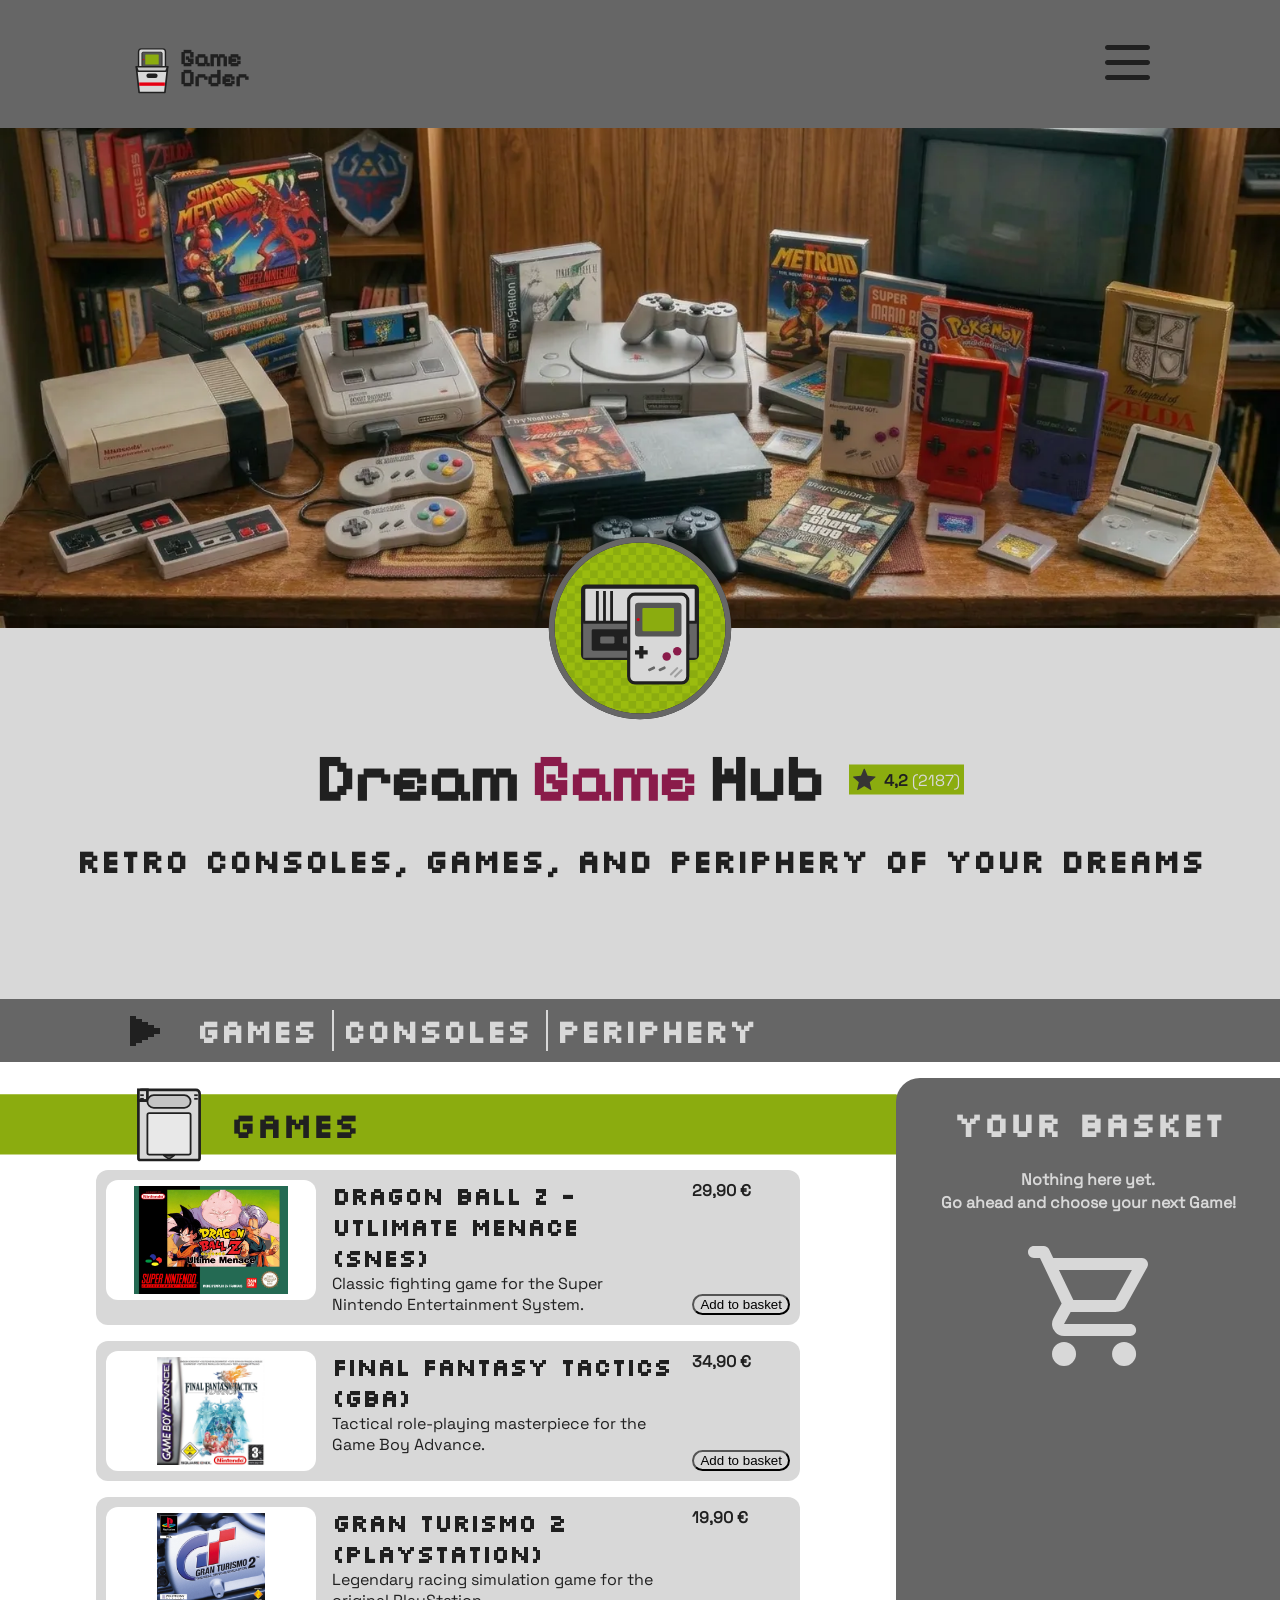
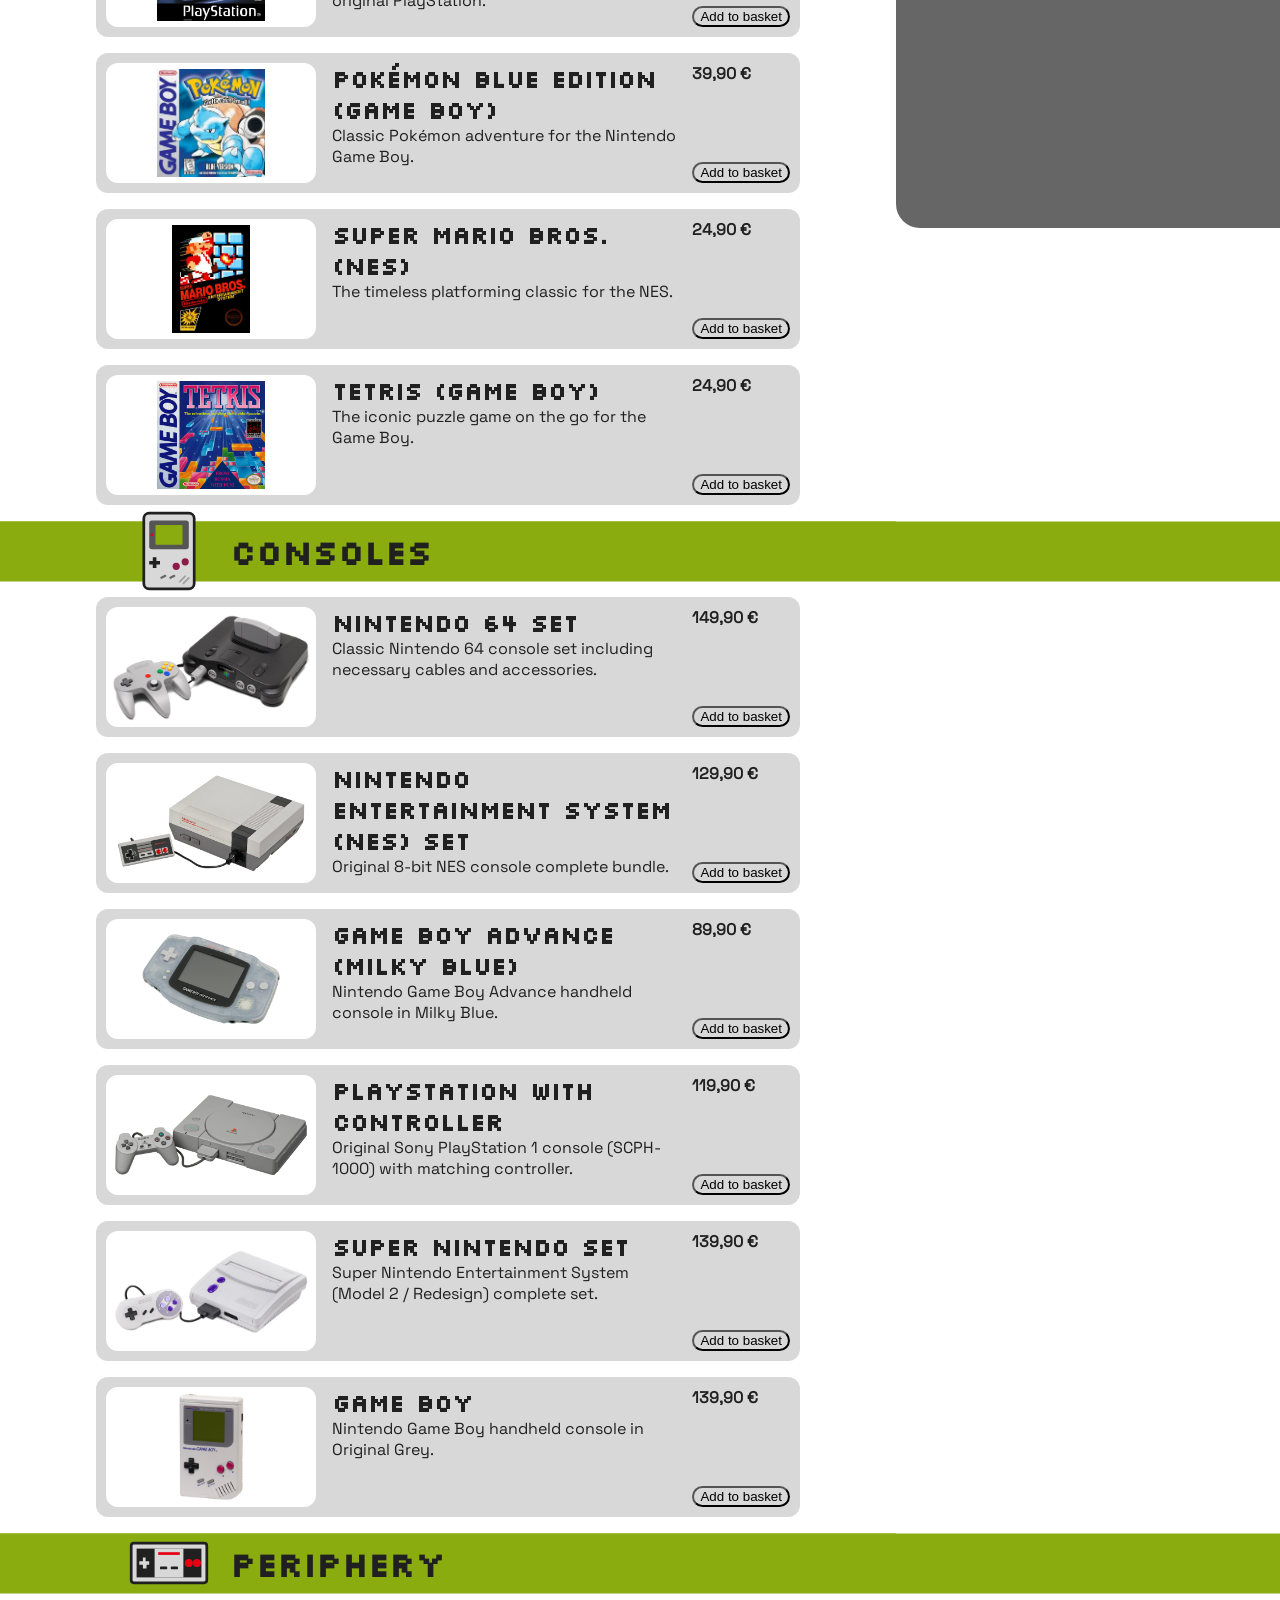
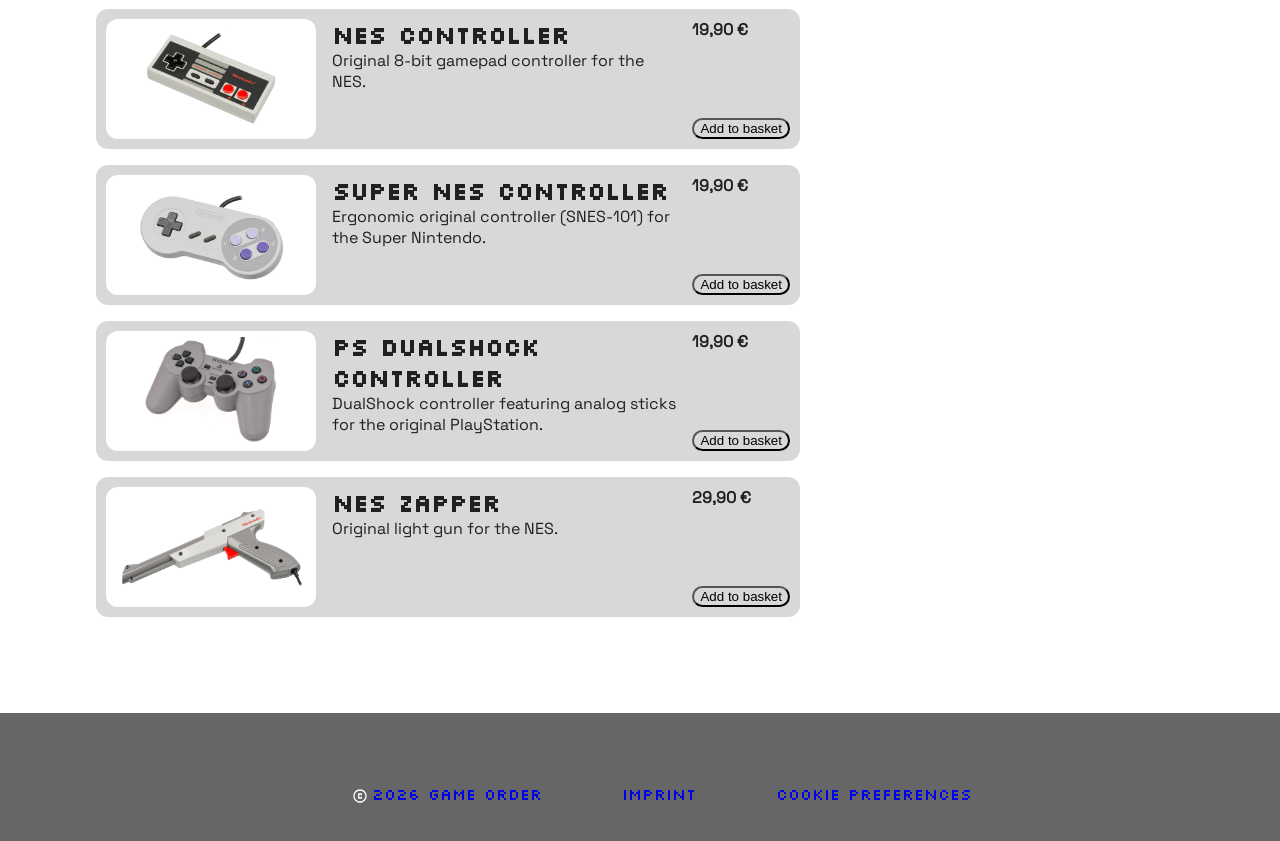
<file: index.html>
<!DOCTYPE html>
<html lang="en">

<head>
    <meta charset="UTF-8">
    <meta name="viewport" content="width=device-width, initial-scale=1.0">
    <title>Game Order</title>

    <meta name="theme-color" content="var(--background-secondary)">

    <meta name="title" content="Game Order - Retro Games & Consoles">
    <meta name="description"
        content="Explore a curated collection of classic video games, retro consoles, and gaming accessories in your personal store gallery.">

    <link rel="icon" type="image/svg+xml" href="./assets/icons/main-logo.svg">

    <script src="./scripts/database.js"></script>
    <script src="./scripts/templates.js"></script>
    <script src="./script.js"></script>


    <link rel="stylesheet" href="./styles/standards.css">
    <link rel="stylesheet" href="./styles/assets.css">
    <link rel="stylesheet" href="./styles/basket.css">
    <link rel="stylesheet" href="./styles/mobile.css">
    <link rel="stylesheet" href="./styles/fonts.css">
    <link rel="stylesheet" href="./styles/variables.css">
    <link rel="stylesheet" href="style.css">

</head>

<body onload="init()">
    <header id="top">
        <div class="header-content">
            <div class="logo-container">
                <a href="index.html"><svg class="header-logo-icon" xmlns="http://www.w3.org/2000/svg"
                        viewBox="0 0 100 100" aria-hidden="true">
                        <g id="gameboy">
                            <rect class="gb-body" x="26" y="14" width="48" height="50" rx="5" fill="#D8D8D8"
                                stroke="#202020" stroke-width="2.5" />
                            <rect x="32" y="20" width="36" height="26" rx="2" fill="#555555" stroke="#202020"
                                stroke-width="1.5" />
                            <rect class="gb-screen" x="38" y="24" width="24" height="18" rx="1" fill="#8BAC0F" />
                            <circle cx="35" cy="33" r="1.2" fill="#E60012" />
                            <path d="M 40 50 h -3 v 3 h -3 v 3 h 3 v 3 h 3 v -3 h 3 v -3 h -3 z" fill="#202020" />
                            <circle cx="65" cy="53" r="3" fill="#8A1B4A" stroke="#202020" stroke-width="1" />
                            <circle cx="57" cy="57" r="3" fill="#8A1B4A" stroke="#202020" stroke-width="1" />
                        </g>
                        <g id="shopping-bag">
                            <path class="bag-body" d="M 22 46 L 27 92 H 73 L 78 46 Z" fill="#D8D8D8" stroke="#202020"
                                stroke-width="3" stroke-linejoin="round" />
                            <path d="M 22 46 L 25 54 H 75 L 78 46 Z" fill="#C4C4C4" stroke="#202020" stroke-width="3"
                                stroke-linejoin="round" />
                            <rect x="40" y="58" width="20" height="8" rx="4" fill="#202020" />
                            <rect class="nes-stripe" x="27" y="74" width="46" height="6" fill="#E60012" />
                        </g>
                    </svg>
                    <p class="logo-text">Game<br>Order</p>
                </a>
            </div>
            <button class="burger-menu" type="button" aria-label="Open menu" aria-expanded="false"
                aria-controls="category-navigation"><svg aria-hidden="true" width="45" height="35" viewBox="0 0 45 35"
                    fill="none" xmlns="http://www.w3.org/2000/svg">
                    <path
                        d="M2.5 5C1.79167 5 1.19792 4.76042 0.71875 4.28125C0.239583 3.80208 0 3.20833 0 2.5C0 1.79167 0.239583 1.19792 0.71875 0.71875C1.19792 0.239583 1.79167 0 2.5 0H42.5C43.2083 0 43.8021 0.239583 44.2812 0.71875C44.7604 1.19792 45 1.79167 45 2.5C45 3.20833 44.7604 3.80208 44.2812 4.28125C43.8021 4.76042 43.2083 5 42.5 5H2.5ZM2.5 35C1.79167 35 1.19792 34.7604 0.71875 34.2812C0.239583 33.8021 0 33.2083 0 32.5C0 31.7917 0.239583 31.1979 0.71875 30.7188C1.19792 30.2396 1.79167 30 2.5 30H42.5C43.2083 30 43.8021 30.2396 44.2812 30.7188C44.7604 31.1979 45 31.7917 45 32.5C45 33.2083 44.7604 33.8021 44.2812 34.2812C43.8021 34.7604 43.2083 35 42.5 35H2.5ZM2.5 20C1.79167 20 1.19792 19.7604 0.71875 19.2812C0.239583 18.8021 0 18.2083 0 17.5C0 16.7917 0.239583 16.1979 0.71875 15.7188C1.19792 15.2396 1.79167 15 2.5 15H42.5C43.2083 15 43.8021 15.2396 44.2812 15.7188C44.7604 16.1979 45 16.7917 45 17.5C45 18.2083 44.7604 18.8021 44.2812 19.2812C43.8021 19.7604 43.2083 20 42.5 20H2.5Z"
                        fill="#202020" />
                </svg>
            </button>
        </div>
    </header>
    <main>
        <section class="hero-section">
            <div class="banner"></div>
            <div class="hero-content">
                <div class="shop-logo">
                    <svg xmlns="http://www.w3.org/2000/svg" viewBox="0 0 100 100">
                        <defs>
                            <!-- Pixel-Schachbrett Muster -->
                            <pattern id="pixel-checkerboard" width="8" height="8" patternUnits="userSpaceOnUse">
                                <rect width="8" height="8" fill="#8BAC0F" />
                                <rect width="4" height="4" fill="#9BBC0F" />
                                <rect x="4" y="4" width="4" height="4" fill="#9BBC0F" />
                            </pattern>

                            <!-- Kreisförmige Maske -->
                            <mask id="circle-mask">
                                <circle cx="50" cy="50" r="46" fill="#FFFFFF" />
                            </mask>
                        </defs>

                        <!-- 1. Hintergrund: Schachbrett-Kreis -->
                        <circle cx="50" cy="50" r="46" fill="url(#pixel-checkerboard)" stroke="#202020"
                            stroke-width="3" />

                        <g mask="url(#circle-mask)">
                            <!-- 2. NES Konsole-->
                            <g id="nes-console" transform="translate(13, 10) scale(0.74)">
                                <rect x="10" y="25" width="80" height="50" rx="2" fill="#D8D8D8" stroke="#202020"
                                    stroke-width="3" />
                                <rect x="10" y="50" width="80" height="25" fill="#666666" />
                                <line x1="10" y1="50" x2="90" y2="50" stroke="#202020" stroke-width="2" />
                                <rect x="16" y="55" width="42" height="15" rx="1" fill="#202020" />
                                <rect x="22" y="60" width="10" height="5" rx="1" fill="#666666" />
                                <rect x="38" y="60" width="10" height="5" rx="1" fill="#666666" />
                                <rect x="65" y="58" width="8" height="8" rx="1" fill="#D8D8D8" stroke="#202020"
                                    stroke-width="1.5" />
                                <rect x="76" y="58" width="8" height="8" rx="1" fill="#D8D8D8" stroke="#202020"
                                    stroke-width="1.5" />
                                <circle cx="61" cy="62" r="1.5" fill="#E60012" />
                                <line x1="20" y1="28" x2="20" y2="50" stroke="#202020" stroke-width="2" />
                                <line x1="25" y1="28" x2="25" y2="50" stroke="#202020" stroke-width="2" />
                                <line x1="30" y1="28" x2="30" y2="50" stroke="#202020" stroke-width="2" />
                            </g>

                            <!-- 3. GameBoy -->
                            <g id="gameboy" transform="translate(32, 28) scale(0.55)">
                                <!-- Gehäuse -->
                                <rect x="22" y="8" width="56" height="84" rx="6" fill="#D8D8D8" stroke="#202020"
                                    stroke-width="3" />
                                <!-- Display-Rahmen -->
                                <rect x="28" y="16" width="44" height="32" rx="3" fill="#555555" />
                                <!-- Grüner Pixel-Bildschirm -->
                                <rect x="35" y="21" width="30" height="22" rx="1" fill="#8BAC0F" />
                                <!-- Power LED -->
                                <circle cx="31" cy="32" r="1.5" fill="#E60012" />
                                <!-- Steuerkreuz (D-Pad) -->
                                <path d="M 36 57 h -4 v 4 h -4 v 4 h 4 v 4 h 4 v -4 h 4 v -4 h -4 z" fill="#202020" />
                                <!-- A/B Buttons -->
                                <circle cx="68" cy="62" r="4" fill="#8A1B4A" />
                                <circle cx="58" cy="67" r="4" fill="#8A1B4A" />
                                <!-- Select / Start -->
                                <rect x="40" y="79" width="7" height="2.5" rx="1" transform="rotate(-25 40 79)"
                                    fill="#666666" />
                                <rect x="50" y="79" width="7" height="2.5" rx="1" transform="rotate(-25 50 79)"
                                    fill="#666666" />
                                <!-- Lautsprecher-Schlitze -->
                                <line x1="62" y1="84" x2="68" y2="78" stroke="#A0A0A0" stroke-width="2"
                                    stroke-linecap="round" />
                                <line x1="66" y1="86" x2="72" y2="80" stroke="#A0A0A0" stroke-width="2"
                                    stroke-linecap="round" />
                            </g>
                        </g>

                        <!-- Außenkontur -->
                        <circle cx="50" cy="50" r="46" fill="none" stroke="#666666" stroke-width="3" />
                    </svg>
                </div>
                <div class="headline">
                    <div class="name-and-rating">
                        <h1>Dream <span>Game</span> Hub</h1>
                        <div class="rating">
                            <svg width="23" height="22" viewBox="0 0 23 22" fill="none"
                                xmlns="http://www.w3.org/2000/svg">
                                <path
                                    d="M4.89113 21.5902C4.51333 21.8201 4.04501 21.4824 4.14385 21.0513L5.76226 13.9935C5.8034 13.814 5.74263 13.6265 5.60407 13.5053L0.171941 8.75452C-0.159652 8.46451 0.0186478 7.91848 0.457487 7.88006L7.62822 7.25214C7.81322 7.23594 7.974 7.11854 8.04576 6.94725L10.8279 0.306767C10.9993 -0.102286 11.5788 -0.102286 11.7502 0.306766L14.5324 6.94725C14.6041 7.11854 14.7649 7.23594 14.9499 7.25214L22.1206 7.88006C22.5595 7.91848 22.7378 8.46451 22.4062 8.75452L16.9741 13.5053C16.8355 13.6265 16.7747 13.814 16.8159 13.9935L18.4343 21.0513C18.5331 21.4824 18.0648 21.8201 17.687 21.5902L11.549 17.855C11.3893 17.7579 11.1888 17.7579 11.0291 17.855L4.89113 21.5902Z"
                                    fill="#363534" />
                            </svg>
                            <p>4,2 <span>(2187)</span></p>
                        </div>
                    </div>
                    <h2>Retro Consoles, Games, and Periphery of your Dreams</h2>
                </div>
            </div>
        </section>

        <section class="nav-bar">
            <div class="nav-content">
                <svg xmlns="http://www.w3.org/2000/svg" viewBox="0 0 16 16" width="48" height="48"
                    shape-rendering="crispEdges">
                    <g fill="currentColor">
                        <!-- Spalte 1 (Heck) -->
                        <rect x="2" y="3" width="2" height="10" />

                        <!-- Spalte 2 -->
                        <rect x="4" y="4" width="2" height="8" />

                        <!-- Spalte 3 -->
                        <rect x="6" y="5" width="2" height="6" />

                        <!-- Spalte 4 -->
                        <rect x="8" y="6" width="2" height="4" />

                        <!-- Spalte 5 (Spitze) -->
                        <rect x="10" y="7" width="2" height="2" />
                    </g>
                </svg>
                <nav id="category-navigation" class="category-navigation" aria-label="Product categories"></nav>
            </div>
        </section>

        <section class="content">
            <section id="category" class="category-section"></section>
            <aside class="basket-rail">
                <div class="basket-card">
                    <h3>Your Basket</h3>
                    <div id="basket" class="basket-container"></div>
                </div>
            </aside>
        </section>

        <div id="checkout-modal" popover="auto" class="modal-card" role="dialog" aria-labelledby="checkout-title">
            <!-- Close-Button oben rechts mit Popover-Target -->
            <button class="close-btn" popovertarget="checkout-modal" popovertargetaction="hide">
                <p>Close</p>
            </button>

            <!-- Truck SVG Icon -->
            <svg xmlns="http://www.w3.org/2000/svg" viewBox="0 0 120 100" width="100" height="83">
                <g fill="none" stroke="currentColor" stroke-linecap="round" stroke-linejoin="round">
                    <path d="M 8 32 L 22 32" stroke-width="5" />
                    <path d="M 4 42 L 20 42" stroke-width="5" />
                    <path d="M 10 52 L 22 52" stroke-width="5" />
                    <path d="M 6 62 L 18 62" stroke-width="5" />
                    <path d="M 28 66 L 28 28 Q 28 24 34 24 L 75 24 Q 86 24 92 34 L 102 48 Q 106 54 106 60 L 106 66 Z"
                        stroke-width="6" />
                    <path d="M 72 24 L 72 66" stroke-width="5" />
                    <path d="M 77 30 L 77 48 L 98 48 Q 94 40 88 34 Z" stroke-width="5" />
                    <path d="M 79 54 L 85 54" stroke-width="4" />
                    <path d="M 24 66 L 108 66" stroke-width="6" />
                </g>
                <circle cx="46" cy="78" r="7.5" fill="currentColor" />
                <circle cx="88" cy="78" r="7.5" fill="currentColor" />
            </svg>

            <h3 id="checkout-title">Order confirmed!</h3>
            <p>Your Games are on the way!</p>
        </div>
        <nav class="mobile-nav">
            <a href="#top" class="nav-item" aria-label="To Top of the Page">
                <svg class="nav-icon" viewBox="0 0 22 24" fill="none" xmlns="http://www.w3.org/2000/svg">
                    <path
                        d="M2.75 21.2571H6.875V14.4C6.875 14.0114 7.00677 13.6857 7.27031 13.4229C7.53385 13.16 7.86042 13.0286 8.25 13.0286H13.75C14.1396 13.0286 14.4661 13.16 14.7297 13.4229C14.9932 13.6857 15.125 14.0114 15.125 14.4V21.2571H19.25V8.91429L11 2.74286L2.75 8.91429V21.2571ZM0 21.2571V8.91429C0 8.48 0.0973958 8.06857 0.292188 7.68C0.486979 7.29143 0.75625 6.97143 1.1 6.72L9.35 0.548571C9.83125 0.182857 10.3813 0 11 0C11.6187 0 12.1687 0.182857 12.65 0.548571L20.9 6.72C21.2437 6.97143 21.513 7.29143 21.7078 7.68C21.9026 8.06857 22 8.48 22 8.91429V21.2571C22 22.0114 21.7307 22.6571 21.1922 23.1943C20.6536 23.7314 20.0063 24 19.25 24H13.75C13.3604 24 13.0339 23.8686 12.7703 23.6057C12.5068 23.3429 12.375 23.0171 12.375 22.6286V15.7714H9.625V22.6286C9.625 23.0171 9.49323 23.3429 9.22969 23.6057C8.96615 23.8686 8.63958 24 8.25 24H2.75C1.99375 24 1.34635 23.7314 0.807813 23.1943C0.269271 22.6571 0 22.0114 0 21.2571Z"
                        fill="currentColor" />
                </svg>
            </a>
            <a href="#profile" class="nav-item" aria-label="Open Profile">
                <svg class="nav-icon" viewBox="0 0 24 24" fill="none" xmlns="http://www.w3.org/2000/svg">
                    <path
                        d="M12 12C10.35 12 8.9375 11.4125 7.7625 10.2375C6.5875 9.0625 6 7.65 6 6C6 4.35 6.5875 2.9375 7.7625 1.7625C8.9375 0.5875 10.35 0 12 0C13.65 0 15.0625 0.5875 16.2375 1.7625C17.4125 2.9375 18 4.35 18 6C18 7.65 17.4125 9.0625 16.2375 10.2375C15.0625 11.4125 13.65 12 12 12ZM0 21V19.8C0 18.95 0.21875 18.1688 0.65625 17.4562C1.09375 16.7437 1.675 16.2 2.4 15.825C3.95 15.05 5.525 14.4688 7.125 14.0813C8.725 13.6937 10.35 13.5 12 13.5C13.65 13.5 15.275 13.6937 16.875 14.0813C18.475 14.4688 20.05 15.05 21.6 15.825C22.325 16.2 22.9062 16.7437 23.3438 17.4562C23.7812 18.1688 24 18.95 24 19.8V21C24 21.825 23.7063 22.5313 23.1188 23.1188C22.5313 23.7063 21.825 24 21 24H3C2.175 24 1.46875 23.7063 0.88125 23.1188C0.29375 22.5313 0 21.825 0 21ZM3 21H21V19.8C21 19.525 20.9313 19.275 20.7938 19.05C20.6563 18.825 20.475 18.65 20.25 18.525C18.9 17.85 17.5375 17.3438 16.1625 17.0063C14.7875 16.6688 13.4 16.5 12 16.5C10.6 16.5 9.2125 16.6688 7.8375 17.0063C6.4625 17.3438 5.1 17.85 3.75 18.525C3.525 18.65 3.34375 18.825 3.20625 19.05C3.06875 19.275 3 19.525 3 19.8V21ZM12 9C12.825 9 13.5313 8.70625 14.1188 8.11875C14.7063 7.53125 15 6.825 15 6C15 5.175 14.7063 4.46875 14.1188 3.88125C13.5313 3.29375 12.825 3 12 3C11.175 3 10.4688 3.29375 9.88125 3.88125C9.29375 4.46875 9 5.175 9 6C9 6.825 9.29375 7.53125 9.88125 8.11875C10.4688 8.70625 11.175 9 12 9Z"
                        fill="currentColor" />
                </svg>
            </a>
            <a href="#category-games" class="nav-item" aria-label="To Top-Category">
                <svg class="nav-icon-menu" xmlns="http://www.w3.org/2000/svg" viewBox="0 0 100 100">
                    <!-- GameBoy (schaut oben aus der Papiertüte heraus) -->
                    <g id="gameboy">
                        <!-- GameBoy-Gehäuse -->
                        <rect x="26" y="14" width="48" height="50" rx="5" fill="currentColor" stroke="currentColor"
                            stroke-width="2.5" />

                        <!-- Display-Rahmen -->
                        <rect x="32" y="20" width="36" height="26" rx="2" fill="currentColor" stroke="currentColor"
                            stroke-width="1.5" />

                        <!-- Grüner GameBoy-Bildschirm -->
                        <rect x="38" y="24" width="24" height="18" rx="1" fill="#8BAC0F" />

                        <!-- Power LED -->
                        <circle cx="35" cy="33" r="1.2" fill="currentColor" />

                        <!-- Steuerkreuz (D-Pad) -->
                        <path d="M 40 50 h -3 v 3 h -3 v 3 h 3 v 3 h 3 v -3 h 3 v -3 h -3 z" fill="currentColor" />

                        <!-- A/B Buttons -->
                        <circle cx="65" cy="53" r="3" fill="currentColor" stroke="currentColor" stroke-width="1" />
                        <circle cx="57" cy="57" r="3" fill="currentColor" stroke="currentColor" stroke-width="1" />
                    </g>

                    <!-- Papiertüte (im Stil des Logos, verdeckt den unteren Teil des GameBoys) -->
                    <g id="shopping-bag">
                        <!-- Hauptkörper der Papiertüte -->
                        <path d="M 22 46 L 27 92 H 73 L 78 46 Z" fill="currentColor" stroke="currentColor"
                            stroke-width="3" stroke-linejoin="round" />

                        <!-- Papier-Umschlag/Falte oben -->
                        <path d="M 22 46 L 25 54 H 75 L 78 46 Z" fill="currentColor" stroke="currentColor"
                            stroke-width="3" stroke-linejoin="round" />

                        <!-- Charakteristischer Papierbeutel-Griff (ausgestanzte Trageschlaufe) -->
                        <rect x="40" y="58" width="20" height="8" rx="4" fill="#666666" />

                        <!-- Roter NES-Akzentstreifen auf der Tüte -->
                        <rect x="27" y="74" width="46" height="6" fill="#666666" />
                    </g>
                </svg>
            </a>
            <button type="button" class="nav-item" id="mobile-basket" popovertarget="mobile-basket-popover"
                aria-label="Open Basket">
                <svg class="nav-icon" viewBox="0 0 24 24" fill="none" xmlns="http://www.w3.org/2000/svg">
                    <path
                        d="M7.20666 24C6.54605 24 5.98053 23.765 5.51009 23.295C5.03966 22.825 4.80444 22.26 4.80444 21.6C4.80444 20.94 5.03966 20.375 5.51009 19.905C5.98053 19.435 6.54605 19.2 7.20666 19.2C7.86727 19.2 8.43279 19.435 8.90323 19.905C9.37366 20.375 9.60888 20.94 9.60888 21.6C9.60888 22.26 9.37366 22.825 8.90323 23.295C8.43279 23.765 7.86727 24 7.20666 24ZM19.2178 24C18.5571 24 17.9916 23.765 17.5212 23.295C17.0508 22.825 16.8155 22.26 16.8155 21.6C16.8155 20.94 17.0508 20.375 17.5212 19.905C17.9916 19.435 18.5571 19.2 19.2178 19.2C19.8784 19.2 20.4439 19.435 20.9143 19.905C21.3848 20.375 21.62 20.94 21.62 21.6C21.62 22.26 21.3848 22.825 20.9143 23.295C20.4439 23.765 19.8784 24 19.2178 24ZM6.18572 4.8L9.06838 10.8H17.4761L20.7792 4.8H6.18572ZM5.04466 2.4H22.761C23.2215 2.4 23.5718 2.605 23.812 3.015C24.0522 3.425 24.0622 3.84 23.842 4.26L19.5781 11.94C19.3579 12.34 19.0626 12.65 18.6923 12.87C18.3219 13.09 17.9166 13.2 17.4761 13.2H8.52788L7.20666 15.6H20.4189C20.7592 15.6 21.0444 15.715 21.2747 15.945C21.5049 16.175 21.62 16.46 21.62 16.8C21.62 17.14 21.5049 17.425 21.2747 17.655C21.0444 17.885 20.7592 18 20.4189 18H7.20666C6.30583 18 5.6252 17.605 5.16477 16.815C4.70435 16.025 4.68433 15.24 5.10472 14.46L6.72621 11.52L2.40222 2.4H1.20111C0.860795 2.4 0.575532 2.285 0.345319 2.055C0.115106 1.825 0 1.54 0 1.2C0 0.86 0.115106 0.575 0.345319 0.345C0.575532 0.115 0.860795 0 1.20111 0H3.15291C3.37312 0 3.58331 0.06 3.7835 0.18C3.98368 0.3 4.13382 0.47 4.23391 0.69L5.04466 2.4Z"
                        fill="currentColor" />
                </svg>
                <span id="mobile-basket-badge" class="basket-badge hidden">0</span>
            </button>
        </nav>
        <div id="mobile-basket-popover" popover="auto" class="mobile-basket-modal basket-card">
            <div class="popover-header">
                <h3>Your Basket</h3>
            </div>
            <div id="mobile-basket-container" class="basket-container"></div>
        </div>
    </main>
    <footer>
        <nav class="last-links" aria-label="Footer">
            <ul>
                <li><a href="#top"><svg width="24" height="24" viewBox="0 0 24 24" fill="none"
                            xmlns="http://www.w3.org/2000/svg">
                            <mask id="mask0_55_1669" style="mask-type:alpha" maskUnits="userSpaceOnUse" x="0" y="0"
                                width="24" height="24">
                                <rect width="24" height="24" fill="#D9D9D9" />
                            </mask>
                            <g mask="url(#mask0_55_1669)">
                                <path
                                    d="M12 22C10.6167 22 9.31667 21.7375 8.1 21.2125C6.88333 20.6875 5.825 19.975 4.925 19.075C4.025 18.175 3.3125 17.1167 2.7875 15.9C2.2625 14.6833 2 13.3833 2 12C2 10.6167 2.2625 9.31667 2.7875 8.1C3.3125 6.88333 4.025 5.825 4.925 4.925C5.825 4.025 6.88333 3.3125 8.1 2.7875C9.31667 2.2625 10.6167 2 12 2C13.3833 2 14.6833 2.2625 15.9 2.7875C17.1167 3.3125 18.175 4.025 19.075 4.925C19.975 5.825 20.6875 6.88333 21.2125 8.1C21.7375 9.31667 22 10.6167 22 12C22 13.3833 21.7375 14.6833 21.2125 15.9C20.6875 17.1167 19.975 18.175 19.075 19.075C18.175 19.975 17.1167 20.6875 15.9 21.2125C14.6833 21.7375 13.3833 22 12 22ZM12 20C14.2333 20 16.125 19.225 17.675 17.675C19.225 16.125 20 14.2333 20 12C20 9.76667 19.225 7.875 17.675 6.325C16.125 4.775 14.2333 4 12 4C9.76667 4 7.875 4.775 6.325 6.325C4.775 7.875 4 9.76667 4 12C4 14.2333 4.775 16.125 6.325 17.675C7.875 19.225 9.76667 20 12 20ZM10 16H14C14.2833 16 14.5208 15.9042 14.7125 15.7125C14.9042 15.5208 15 15.2833 15 15V14C15 13.7167 14.9042 13.4792 14.7125 13.2875C14.5208 13.0958 14.2833 13 14 13C13.7167 13 13.4792 13.0958 13.2875 13.2875C13.0958 13.4792 13 13.7167 13 14H11V10H13C13 10.2833 13.0958 10.5208 13.2875 10.7125C13.4792 10.9042 13.7167 11 14 11C14.2833 11 14.5208 10.9042 14.7125 10.7125C14.9042 10.5208 15 10.2833 15 10V9C15 8.71667 14.9042 8.47917 14.7125 8.2875C14.5208 8.09583 14.2833 8 14 8H10C9.71667 8 9.47917 8.09583 9.2875 8.2875C9.09583 8.47917 9 8.71667 9 9V15C9 15.2833 9.09583 15.5208 9.2875 15.7125C9.47917 15.9042 9.71667 16 10 16Z"
                                    fill="white" />
                            </g>
                        </svg>2026 Game Order</a></li>
                <li><a href="imprint.html">Imprint</a></li>
                <li><a href="cookies.html">Cookie Preferences</a></li>
            </ul>
        </nav>
    </footer>
</body>

</html>
</file>
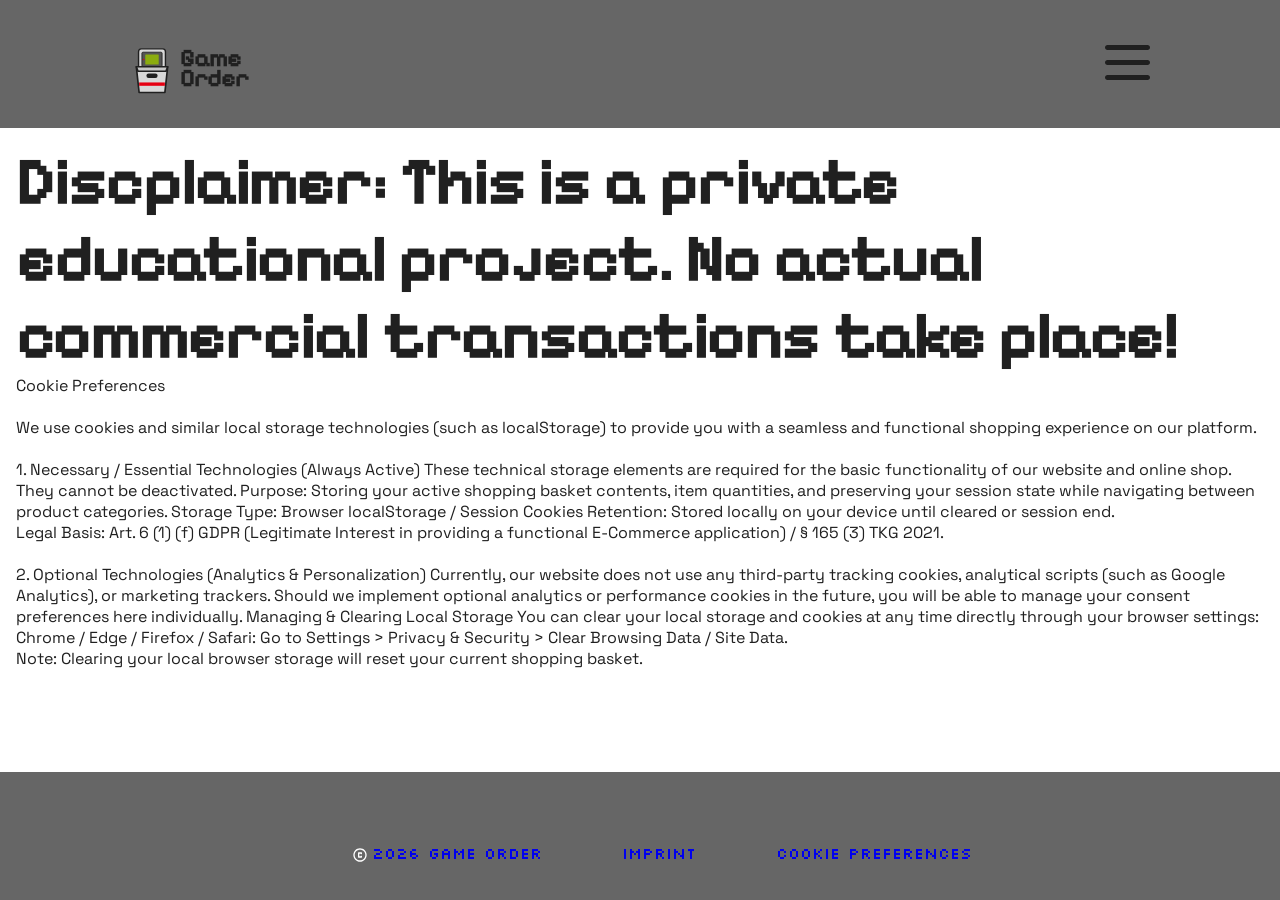
<file: cookies.html>
<!DOCTYPE html>
<html lang="en">

<head>
    <meta charset="UTF-8">
    <meta name="viewport" content="width=device-width, initial-scale=1.0">
    <title>Game Order</title>

    <meta name="theme-color" content="var(--background-secondary)">

    <meta name="title" content="Game Order - Retro Games & Consoles">
    <meta name="description"
        content="Explore a curated collection of classic video games, retro consoles, and gaming accessories in your personal store gallery.">

    <link rel="icon" type="image/svg+xml" href="./assets/icons/main-logo.svg">

    <script src="./scripts/database.js"></script>
    <script src="./scripts/templates.js"></script>
    <script src="./script.js"></script>


    <link rel="stylesheet" href="./styles/standards.css">
    <link rel="stylesheet" href="./styles/assets.css">
    <link rel="stylesheet" href="./styles/basket.css">
    <link rel="stylesheet" href="./styles/mobile.css">
    <link rel="stylesheet" href="./styles/fonts.css">
    <link rel="stylesheet" href="./styles/variables.css">
    <link rel="stylesheet" href="style.css">

</head>

<body onload="init()">
    <header id="top">
        <div class="header-content">
            <div class="logo-container">
                <a href="index.html"><svg class="header-logo-icon" xmlns="http://www.w3.org/2000/svg"
                        viewBox="0 0 100 100" aria-hidden="true">
                        <g id="gameboy">
                            <rect class="gb-body" x="26" y="14" width="48" height="50" rx="5" fill="#D8D8D8"
                                stroke="#202020" stroke-width="2.5" />
                            <rect x="32" y="20" width="36" height="26" rx="2" fill="#555555" stroke="#202020"
                                stroke-width="1.5" />
                            <rect class="gb-screen" x="38" y="24" width="24" height="18" rx="1" fill="#8BAC0F" />
                            <circle cx="35" cy="33" r="1.2" fill="#E60012" />
                            <path d="M 40 50 h -3 v 3 h -3 v 3 h 3 v 3 h 3 v -3 h 3 v -3 h -3 z" fill="#202020" />
                            <circle cx="65" cy="53" r="3" fill="#8A1B4A" stroke="#202020" stroke-width="1" />
                            <circle cx="57" cy="57" r="3" fill="#8A1B4A" stroke="#202020" stroke-width="1" />
                        </g>
                        <g id="shopping-bag">
                            <path class="bag-body" d="M 22 46 L 27 92 H 73 L 78 46 Z" fill="#D8D8D8" stroke="#202020"
                                stroke-width="3" stroke-linejoin="round" />
                            <path d="M 22 46 L 25 54 H 75 L 78 46 Z" fill="#C4C4C4" stroke="#202020" stroke-width="3"
                                stroke-linejoin="round" />
                            <rect x="40" y="58" width="20" height="8" rx="4" fill="#202020" />
                            <rect class="nes-stripe" x="27" y="74" width="46" height="6" fill="#E60012" />
                        </g>
                    </svg>
                    <p class="logo-text">Game<br>Order</p>
                </a>
            </div>
            <button class="burger-menu" type="button" aria-label="Open menu" aria-expanded="false"
                aria-controls="category-navigation"><svg aria-hidden="true" width="45" height="35" viewBox="0 0 45 35"
                    fill="none" xmlns="http://www.w3.org/2000/svg">
                    <path
                        d="M2.5 5C1.79167 5 1.19792 4.76042 0.71875 4.28125C0.239583 3.80208 0 3.20833 0 2.5C0 1.79167 0.239583 1.19792 0.71875 0.71875C1.19792 0.239583 1.79167 0 2.5 0H42.5C43.2083 0 43.8021 0.239583 44.2812 0.71875C44.7604 1.19792 45 1.79167 45 2.5C45 3.20833 44.7604 3.80208 44.2812 4.28125C43.8021 4.76042 43.2083 5 42.5 5H2.5ZM2.5 35C1.79167 35 1.19792 34.7604 0.71875 34.2812C0.239583 33.8021 0 33.2083 0 32.5C0 31.7917 0.239583 31.1979 0.71875 30.7188C1.19792 30.2396 1.79167 30 2.5 30H42.5C43.2083 30 43.8021 30.2396 44.2812 30.7188C44.7604 31.1979 45 31.7917 45 32.5C45 33.2083 44.7604 33.8021 44.2812 34.2812C43.8021 34.7604 43.2083 35 42.5 35H2.5ZM2.5 20C1.79167 20 1.19792 19.7604 0.71875 19.2812C0.239583 18.8021 0 18.2083 0 17.5C0 16.7917 0.239583 16.1979 0.71875 15.7188C1.19792 15.2396 1.79167 15 2.5 15H42.5C43.2083 15 43.8021 15.2396 44.2812 15.7188C44.7604 16.1979 45 16.7917 45 17.5C45 18.2083 44.7604 18.8021 44.2812 19.2812C43.8021 19.7604 43.2083 20 42.5 20H2.5Z"
                        fill="#202020" />
                </svg>
            </button>
        </div>
    </header>
    <main>
        <section class="disclaimer-text">
            <h1>Discplaimer: This is a private educational project. No actual commercial transactions take place!</h1>
            <p>
                Cookie Preferences<br>
                <br>
                We use cookies and similar local storage technologies (such as localStorage) to provide you with a
                seamless
                and functional shopping experience on our platform.<br>
                <br>
                1. Necessary / Essential Technologies (Always Active)
                These technical storage elements are required for the basic functionality of our website and online
                shop.
                They cannot be deactivated.
                Purpose: Storing your active shopping basket contents, item quantities, and preserving your session
                state
                while navigating between product categories.
                Storage Type: Browser localStorage / Session Cookies
                Retention: Stored locally on your device until cleared or session end.<br>
                Legal Basis: Art. 6 (1) (f) GDPR (Legitimate Interest in providing a functional E-Commerce application)
                / §
                165 (3) TKG 2021.<br>
                <br>
                2. Optional Technologies (Analytics & Personalization)
                Currently, our website does not use any third-party tracking cookies, analytical scripts (such as Google
                Analytics), or marketing trackers.
                Should we implement optional analytics or performance cookies in the future, you will be able to manage
                your
                consent preferences here individually.
                Managing & Clearing Local Storage
                You can clear your local storage and cookies at any time directly through your browser settings:<br>
                Chrome / Edge / Firefox / Safari: Go to Settings > Privacy & Security > Clear Browsing Data / Site
                Data.<br>
                Note: Clearing your local browser storage will reset your current shopping basket.<br>
            </p>
        </section>
        <nav class="mobile-nav">
            <a href="index.html" class="nav-item" aria-label="To Top of the Page">
                <svg class="nav-icon" viewBox="0 0 22 24" fill="none" xmlns="http://www.w3.org/2000/svg">
                    <path
                        d="M2.75 21.2571H6.875V14.4C6.875 14.0114 7.00677 13.6857 7.27031 13.4229C7.53385 13.16 7.86042 13.0286 8.25 13.0286H13.75C14.1396 13.0286 14.4661 13.16 14.7297 13.4229C14.9932 13.6857 15.125 14.0114 15.125 14.4V21.2571H19.25V8.91429L11 2.74286L2.75 8.91429V21.2571ZM0 21.2571V8.91429C0 8.48 0.0973958 8.06857 0.292188 7.68C0.486979 7.29143 0.75625 6.97143 1.1 6.72L9.35 0.548571C9.83125 0.182857 10.3813 0 11 0C11.6187 0 12.1687 0.182857 12.65 0.548571L20.9 6.72C21.2437 6.97143 21.513 7.29143 21.7078 7.68C21.9026 8.06857 22 8.48 22 8.91429V21.2571C22 22.0114 21.7307 22.6571 21.1922 23.1943C20.6536 23.7314 20.0063 24 19.25 24H13.75C13.3604 24 13.0339 23.8686 12.7703 23.6057C12.5068 23.3429 12.375 23.0171 12.375 22.6286V15.7714H9.625V22.6286C9.625 23.0171 9.49323 23.3429 9.22969 23.6057C8.96615 23.8686 8.63958 24 8.25 24H2.75C1.99375 24 1.34635 23.7314 0.807813 23.1943C0.269271 22.6571 0 22.0114 0 21.2571Z"
                        fill="currentColor" />
                </svg>
            </a>
            <a href="#profile" class="nav-item" aria-label="Open Profile">
                <svg class="nav-icon" viewBox="0 0 24 24" fill="none" xmlns="http://www.w3.org/2000/svg">
                    <path
                        d="M12 12C10.35 12 8.9375 11.4125 7.7625 10.2375C6.5875 9.0625 6 7.65 6 6C6 4.35 6.5875 2.9375 7.7625 1.7625C8.9375 0.5875 10.35 0 12 0C13.65 0 15.0625 0.5875 16.2375 1.7625C17.4125 2.9375 18 4.35 18 6C18 7.65 17.4125 9.0625 16.2375 10.2375C15.0625 11.4125 13.65 12 12 12ZM0 21V19.8C0 18.95 0.21875 18.1688 0.65625 17.4562C1.09375 16.7437 1.675 16.2 2.4 15.825C3.95 15.05 5.525 14.4688 7.125 14.0813C8.725 13.6937 10.35 13.5 12 13.5C13.65 13.5 15.275 13.6937 16.875 14.0813C18.475 14.4688 20.05 15.05 21.6 15.825C22.325 16.2 22.9062 16.7437 23.3438 17.4562C23.7812 18.1688 24 18.95 24 19.8V21C24 21.825 23.7063 22.5313 23.1188 23.1188C22.5313 23.7063 21.825 24 21 24H3C2.175 24 1.46875 23.7063 0.88125 23.1188C0.29375 22.5313 0 21.825 0 21ZM3 21H21V19.8C21 19.525 20.9313 19.275 20.7938 19.05C20.6563 18.825 20.475 18.65 20.25 18.525C18.9 17.85 17.5375 17.3438 16.1625 17.0063C14.7875 16.6688 13.4 16.5 12 16.5C10.6 16.5 9.2125 16.6688 7.8375 17.0063C6.4625 17.3438 5.1 17.85 3.75 18.525C3.525 18.65 3.34375 18.825 3.20625 19.05C3.06875 19.275 3 19.525 3 19.8V21ZM12 9C12.825 9 13.5313 8.70625 14.1188 8.11875C14.7063 7.53125 15 6.825 15 6C15 5.175 14.7063 4.46875 14.1188 3.88125C13.5313 3.29375 12.825 3 12 3C11.175 3 10.4688 3.29375 9.88125 3.88125C9.29375 4.46875 9 5.175 9 6C9 6.825 9.29375 7.53125 9.88125 8.11875C10.4688 8.70625 11.175 9 12 9Z"
                        fill="currentColor" />
                </svg>
            </a>
            <a href="#category-games" class="nav-item" aria-label="To Top-Category">
                <svg class="nav-icon-menu" xmlns="http://www.w3.org/2000/svg" viewBox="0 0 100 100">
                    <!-- GameBoy (schaut oben aus der Papiertüte heraus) -->
                    <g id="gameboy">
                        <!-- GameBoy-Gehäuse -->
                        <rect x="26" y="14" width="48" height="50" rx="5" fill="currentColor" stroke="currentColor"
                            stroke-width="2.5" />

                        <!-- Display-Rahmen -->
                        <rect x="32" y="20" width="36" height="26" rx="2" fill="currentColor" stroke="currentColor"
                            stroke-width="1.5" />

                        <!-- Grüner GameBoy-Bildschirm -->
                        <rect x="38" y="24" width="24" height="18" rx="1" fill="#8BAC0F" />

                        <!-- Power LED -->
                        <circle cx="35" cy="33" r="1.2" fill="currentColor" />

                        <!-- Steuerkreuz (D-Pad) -->
                        <path d="M 40 50 h -3 v 3 h -3 v 3 h 3 v 3 h 3 v -3 h 3 v -3 h -3 z" fill="currentColor" />

                        <!-- A/B Buttons -->
                        <circle cx="65" cy="53" r="3" fill="currentColor" stroke="currentColor" stroke-width="1" />
                        <circle cx="57" cy="57" r="3" fill="currentColor" stroke="currentColor" stroke-width="1" />
                    </g>

                    <!-- Papiertüte (im Stil des Logos, verdeckt den unteren Teil des GameBoys) -->
                    <g id="shopping-bag">
                        <!-- Hauptkörper der Papiertüte -->
                        <path d="M 22 46 L 27 92 H 73 L 78 46 Z" fill="currentColor" stroke="currentColor"
                            stroke-width="3" stroke-linejoin="round" />

                        <!-- Papier-Umschlag/Falte oben -->
                        <path d="M 22 46 L 25 54 H 75 L 78 46 Z" fill="currentColor" stroke="currentColor"
                            stroke-width="3" stroke-linejoin="round" />

                        <!-- Charakteristischer Papierbeutel-Griff (ausgestanzte Trageschlaufe) -->
                        <rect x="40" y="58" width="20" height="8" rx="4" fill="#666666" />

                        <!-- Roter NES-Akzentstreifen auf der Tüte -->
                        <rect x="27" y="74" width="46" height="6" fill="#666666" />
                    </g>
                </svg>
            </a>
            <button type="button" class="nav-item" id="mobile-basket" popovertarget="mobile-basket-popover"
                aria-label="Open Basket">
                <svg class="nav-icon" viewBox="0 0 24 24" fill="none" xmlns="http://www.w3.org/2000/svg">
                    <path
                        d="M7.20666 24C6.54605 24 5.98053 23.765 5.51009 23.295C5.03966 22.825 4.80444 22.26 4.80444 21.6C4.80444 20.94 5.03966 20.375 5.51009 19.905C5.98053 19.435 6.54605 19.2 7.20666 19.2C7.86727 19.2 8.43279 19.435 8.90323 19.905C9.37366 20.375 9.60888 20.94 9.60888 21.6C9.60888 22.26 9.37366 22.825 8.90323 23.295C8.43279 23.765 7.86727 24 7.20666 24ZM19.2178 24C18.5571 24 17.9916 23.765 17.5212 23.295C17.0508 22.825 16.8155 22.26 16.8155 21.6C16.8155 20.94 17.0508 20.375 17.5212 19.905C17.9916 19.435 18.5571 19.2 19.2178 19.2C19.8784 19.2 20.4439 19.435 20.9143 19.905C21.3848 20.375 21.62 20.94 21.62 21.6C21.62 22.26 21.3848 22.825 20.9143 23.295C20.4439 23.765 19.8784 24 19.2178 24ZM6.18572 4.8L9.06838 10.8H17.4761L20.7792 4.8H6.18572ZM5.04466 2.4H22.761C23.2215 2.4 23.5718 2.605 23.812 3.015C24.0522 3.425 24.0622 3.84 23.842 4.26L19.5781 11.94C19.3579 12.34 19.0626 12.65 18.6923 12.87C18.3219 13.09 17.9166 13.2 17.4761 13.2H8.52788L7.20666 15.6H20.4189C20.7592 15.6 21.0444 15.715 21.2747 15.945C21.5049 16.175 21.62 16.46 21.62 16.8C21.62 17.14 21.5049 17.425 21.2747 17.655C21.0444 17.885 20.7592 18 20.4189 18H7.20666C6.30583 18 5.6252 17.605 5.16477 16.815C4.70435 16.025 4.68433 15.24 5.10472 14.46L6.72621 11.52L2.40222 2.4H1.20111C0.860795 2.4 0.575532 2.285 0.345319 2.055C0.115106 1.825 0 1.54 0 1.2C0 0.86 0.115106 0.575 0.345319 0.345C0.575532 0.115 0.860795 0 1.20111 0H3.15291C3.37312 0 3.58331 0.06 3.7835 0.18C3.98368 0.3 4.13382 0.47 4.23391 0.69L5.04466 2.4Z"
                        fill="currentColor" />
                </svg>
                <span id="mobile-basket-badge" class="basket-badge hidden">0</span>
            </button>
        </nav>
        <div id="mobile-basket-popover" popover="auto" class="mobile-basket-modal basket-card">
            <div class="popover-header">
                <h2>Your Basket</h2>
            </div>
            <div id="mobile-basket-container" class="basket-container"></div>
        </div>
    </main>
    <footer>
        <nav class="last-links">
            <ul>
                <li><a href="index.html"><svg width="24" height="24" viewBox="0 0 24 24" fill="none"
                            xmlns="http://www.w3.org/2000/svg">
                            <mask id="mask0_55_1669" style="mask-type:alpha" maskUnits="userSpaceOnUse" x="0" y="0"
                                width="24" height="24">
                                <rect width="24" height="24" fill="#D9D9D9" />
                            </mask>
                            <g mask="url(#mask0_55_1669)">
                                <path
                                    d="M12 22C10.6167 22 9.31667 21.7375 8.1 21.2125C6.88333 20.6875 5.825 19.975 4.925 19.075C4.025 18.175 3.3125 17.1167 2.7875 15.9C2.2625 14.6833 2 13.3833 2 12C2 10.6167 2.2625 9.31667 2.7875 8.1C3.3125 6.88333 4.025 5.825 4.925 4.925C5.825 4.025 6.88333 3.3125 8.1 2.7875C9.31667 2.2625 10.6167 2 12 2C13.3833 2 14.6833 2.2625 15.9 2.7875C17.1167 3.3125 18.175 4.025 19.075 4.925C19.975 5.825 20.6875 6.88333 21.2125 8.1C21.7375 9.31667 22 10.6167 22 12C22 13.3833 21.7375 14.6833 21.2125 15.9C20.6875 17.1167 19.975 18.175 19.075 19.075C18.175 19.975 17.1167 20.6875 15.9 21.2125C14.6833 21.7375 13.3833 22 12 22ZM12 20C14.2333 20 16.125 19.225 17.675 17.675C19.225 16.125 20 14.2333 20 12C20 9.76667 19.225 7.875 17.675 6.325C16.125 4.775 14.2333 4 12 4C9.76667 4 7.875 4.775 6.325 6.325C4.775 7.875 4 9.76667 4 12C4 14.2333 4.775 16.125 6.325 17.675C7.875 19.225 9.76667 20 12 20ZM10 16H14C14.2833 16 14.5208 15.9042 14.7125 15.7125C14.9042 15.5208 15 15.2833 15 15V14C15 13.7167 14.9042 13.4792 14.7125 13.2875C14.5208 13.0958 14.2833 13 14 13C13.7167 13 13.4792 13.0958 13.2875 13.2875C13.0958 13.4792 13 13.7167 13 14H11V10H13C13 10.2833 13.0958 10.5208 13.2875 10.7125C13.4792 10.9042 13.7167 11 14 11C14.2833 11 14.5208 10.9042 14.7125 10.7125C14.9042 10.5208 15 10.2833 15 10V9C15 8.71667 14.9042 8.47917 14.7125 8.2875C14.5208 8.09583 14.2833 8 14 8H10C9.71667 8 9.47917 8.09583 9.2875 8.2875C9.09583 8.47917 9 8.71667 9 9V15C9 15.2833 9.09583 15.5208 9.2875 15.7125C9.47917 15.9042 9.71667 16 10 16Z"
                                    fill="white" />
                            </g>
                        </svg>2026 Game Order</a></li>
                <li><a href="imprint.html">Imprint</a></li>
                <li><a href="#top">Cookie Preferences</a></li>
            </ul>
        </nav>
    </footer>
</body>

</html>
</file>
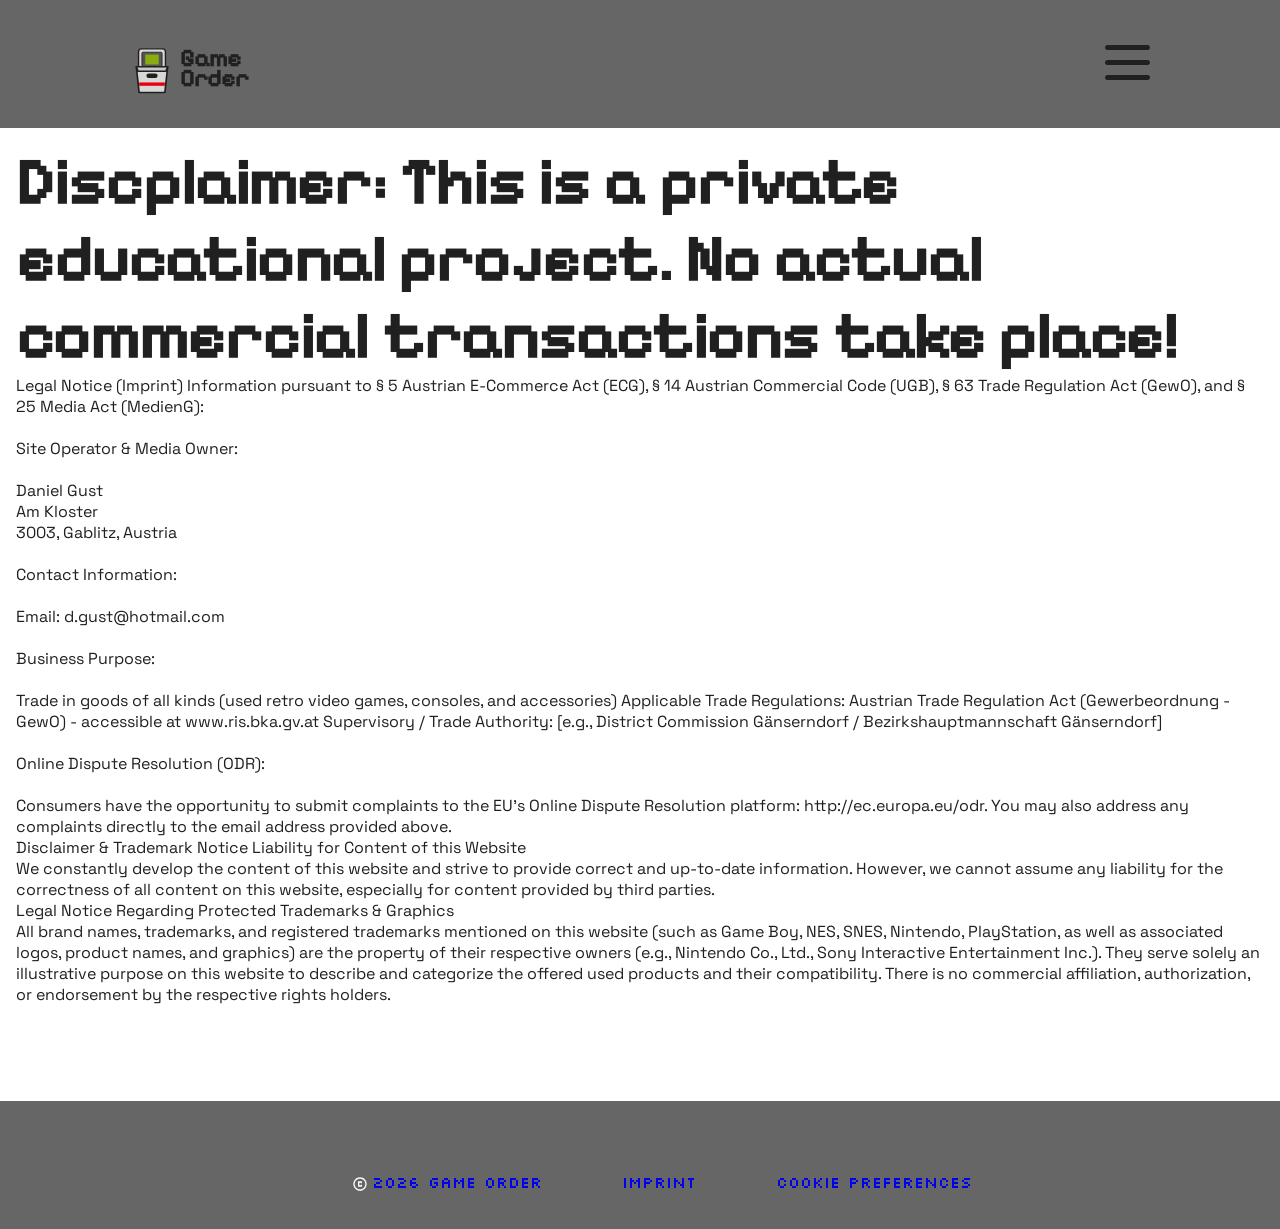
<file: imprint.html>
<!DOCTYPE html>
<html lang="en">

<head>
    <meta charset="UTF-8">
    <meta name="viewport" content="width=device-width, initial-scale=1.0">
    <title>Game Order</title>

    <meta name="theme-color" content="var(--background-secondary)">

    <meta name="title" content="Game Order - Retro Games & Consoles">
    <meta name="description"
        content="Explore a curated collection of classic video games, retro consoles, and gaming accessories in your personal store gallery.">

    <link rel="icon" type="image/svg+xml" href="./assets/icons/main-logo.svg">

    <script src="./scripts/database.js"></script>
    <script src="./scripts/templates.js"></script>
    <script src="./script.js"></script>


    <link rel="stylesheet" href="./styles/standards.css">
    <link rel="stylesheet" href="./styles/assets.css">
    <link rel="stylesheet" href="./styles/basket.css">
    <link rel="stylesheet" href="./styles/mobile.css">
    <link rel="stylesheet" href="./styles/fonts.css">
    <link rel="stylesheet" href="./styles/variables.css">
    <link rel="stylesheet" href="style.css">

</head>

<body onload="init()">
    <header id="top">
        <div class="header-content">
            <div class="logo-container">
                <a href="index.html"><svg class="header-logo-icon" xmlns="http://www.w3.org/2000/svg"
                        viewBox="0 0 100 100" aria-hidden="true">
                        <g id="gameboy">
                            <rect class="gb-body" x="26" y="14" width="48" height="50" rx="5" fill="#D8D8D8"
                                stroke="#202020" stroke-width="2.5" />
                            <rect x="32" y="20" width="36" height="26" rx="2" fill="#555555" stroke="#202020"
                                stroke-width="1.5" />
                            <rect class="gb-screen" x="38" y="24" width="24" height="18" rx="1" fill="#8BAC0F" />
                            <circle cx="35" cy="33" r="1.2" fill="#E60012" />
                            <path d="M 40 50 h -3 v 3 h -3 v 3 h 3 v 3 h 3 v -3 h 3 v -3 h -3 z" fill="#202020" />
                            <circle cx="65" cy="53" r="3" fill="#8A1B4A" stroke="#202020" stroke-width="1" />
                            <circle cx="57" cy="57" r="3" fill="#8A1B4A" stroke="#202020" stroke-width="1" />
                        </g>
                        <g id="shopping-bag">
                            <path class="bag-body" d="M 22 46 L 27 92 H 73 L 78 46 Z" fill="#D8D8D8" stroke="#202020"
                                stroke-width="3" stroke-linejoin="round" />
                            <path d="M 22 46 L 25 54 H 75 L 78 46 Z" fill="#C4C4C4" stroke="#202020" stroke-width="3"
                                stroke-linejoin="round" />
                            <rect x="40" y="58" width="20" height="8" rx="4" fill="#202020" />
                            <rect class="nes-stripe" x="27" y="74" width="46" height="6" fill="#E60012" />
                        </g>
                    </svg>
                    <p class="logo-text">Game<br>Order</p>
                </a>
            </div>
            <button class="burger-menu" type="button" aria-label="Open menu" aria-expanded="false"
                aria-controls="category-navigation"><svg aria-hidden="true" width="45" height="35" viewBox="0 0 45 35"
                    fill="none" xmlns="http://www.w3.org/2000/svg">
                    <path
                        d="M2.5 5C1.79167 5 1.19792 4.76042 0.71875 4.28125C0.239583 3.80208 0 3.20833 0 2.5C0 1.79167 0.239583 1.19792 0.71875 0.71875C1.19792 0.239583 1.79167 0 2.5 0H42.5C43.2083 0 43.8021 0.239583 44.2812 0.71875C44.7604 1.19792 45 1.79167 45 2.5C45 3.20833 44.7604 3.80208 44.2812 4.28125C43.8021 4.76042 43.2083 5 42.5 5H2.5ZM2.5 35C1.79167 35 1.19792 34.7604 0.71875 34.2812C0.239583 33.8021 0 33.2083 0 32.5C0 31.7917 0.239583 31.1979 0.71875 30.7188C1.19792 30.2396 1.79167 30 2.5 30H42.5C43.2083 30 43.8021 30.2396 44.2812 30.7188C44.7604 31.1979 45 31.7917 45 32.5C45 33.2083 44.7604 33.8021 44.2812 34.2812C43.8021 34.7604 43.2083 35 42.5 35H2.5ZM2.5 20C1.79167 20 1.19792 19.7604 0.71875 19.2812C0.239583 18.8021 0 18.2083 0 17.5C0 16.7917 0.239583 16.1979 0.71875 15.7188C1.19792 15.2396 1.79167 15 2.5 15H42.5C43.2083 15 43.8021 15.2396 44.2812 15.7188C44.7604 16.1979 45 16.7917 45 17.5C45 18.2083 44.7604 18.8021 44.2812 19.2812C43.8021 19.7604 43.2083 20 42.5 20H2.5Z"
                        fill="#202020" />
                </svg>
            </button>
        </div>
    </header>
    <main>
        <section class="disclaimer-text">
            <h1>Discplaimer: This is a private educational project. No actual commercial transactions take place!</h1>
            <p>
                Legal Notice (Imprint)
                Information pursuant to § 5 Austrian E-Commerce Act (ECG), § 14 Austrian Commercial Code (UGB), § 63
                Trade
                Regulation Act (GewO), and § 25 Media Act (MedienG):<br>
                <br>
                Site Operator & Media Owner:<br>
                <br>
                Daniel Gust<br>
                Am Kloster<br>
                3003, Gablitz, Austria<br>
                <br>
                Contact Information:<br>
                <br>
                Email: d.gust@hotmail.com<br>
                <br>
                Business Purpose:<br>
                <br>
                Trade in goods of all kinds (used retro video games, consoles, and accessories)
                Applicable Trade Regulations:
                Austrian Trade Regulation Act (Gewerbeordnung - GewO) - accessible at www.ris.bka.gv.at
                Supervisory / Trade Authority: [e.g., District Commission Gänserndorf / Bezirkshauptmannschaft
                Gänserndorf]<br>
                <br>
                Online Dispute Resolution (ODR):<br>
                <br>
                Consumers have the opportunity to submit complaints to the EU's Online Dispute Resolution platform:
                http://ec.europa.eu/odr. You may also address any complaints directly to the email address provided
                above.<br>
                Disclaimer & Trademark Notice
                Liability for Content of this Website<br>
                We constantly develop the content of this website and strive to provide correct and up-to-date
                information.
                However, we cannot assume any liability for the correctness of all content on this website, especially
                for
                content provided by third parties.<br>
                Legal Notice Regarding Protected Trademarks & Graphics<br>
                All brand names, trademarks, and registered trademarks mentioned on this website (such as Game Boy, NES,
                SNES, Nintendo, PlayStation, as well as associated logos, product names, and graphics) are the property
                of
                their respective owners (e.g., Nintendo Co., Ltd., Sony Interactive Entertainment Inc.). They serve
                solely
                an illustrative purpose on this website to describe and categorize the offered used products and their
                compatibility. There is no commercial affiliation, authorization, or endorsement by the respective
                rights
                holders.<br>
            </p>
        </section>
        <nav class="mobile-nav">
            <a href="index.html" class="nav-item" aria-label="To Top of the Page">
                <svg class="nav-icon" viewBox="0 0 22 24" fill="none" xmlns="http://www.w3.org/2000/svg">
                    <path
                        d="M2.75 21.2571H6.875V14.4C6.875 14.0114 7.00677 13.6857 7.27031 13.4229C7.53385 13.16 7.86042 13.0286 8.25 13.0286H13.75C14.1396 13.0286 14.4661 13.16 14.7297 13.4229C14.9932 13.6857 15.125 14.0114 15.125 14.4V21.2571H19.25V8.91429L11 2.74286L2.75 8.91429V21.2571ZM0 21.2571V8.91429C0 8.48 0.0973958 8.06857 0.292188 7.68C0.486979 7.29143 0.75625 6.97143 1.1 6.72L9.35 0.548571C9.83125 0.182857 10.3813 0 11 0C11.6187 0 12.1687 0.182857 12.65 0.548571L20.9 6.72C21.2437 6.97143 21.513 7.29143 21.7078 7.68C21.9026 8.06857 22 8.48 22 8.91429V21.2571C22 22.0114 21.7307 22.6571 21.1922 23.1943C20.6536 23.7314 20.0063 24 19.25 24H13.75C13.3604 24 13.0339 23.8686 12.7703 23.6057C12.5068 23.3429 12.375 23.0171 12.375 22.6286V15.7714H9.625V22.6286C9.625 23.0171 9.49323 23.3429 9.22969 23.6057C8.96615 23.8686 8.63958 24 8.25 24H2.75C1.99375 24 1.34635 23.7314 0.807813 23.1943C0.269271 22.6571 0 22.0114 0 21.2571Z"
                        fill="currentColor" />
                </svg>
            </a>
            <a href="#profile" class="nav-item" aria-label="Open Profile">
                <svg class="nav-icon" viewBox="0 0 24 24" fill="none" xmlns="http://www.w3.org/2000/svg">
                    <path
                        d="M12 12C10.35 12 8.9375 11.4125 7.7625 10.2375C6.5875 9.0625 6 7.65 6 6C6 4.35 6.5875 2.9375 7.7625 1.7625C8.9375 0.5875 10.35 0 12 0C13.65 0 15.0625 0.5875 16.2375 1.7625C17.4125 2.9375 18 4.35 18 6C18 7.65 17.4125 9.0625 16.2375 10.2375C15.0625 11.4125 13.65 12 12 12ZM0 21V19.8C0 18.95 0.21875 18.1688 0.65625 17.4562C1.09375 16.7437 1.675 16.2 2.4 15.825C3.95 15.05 5.525 14.4688 7.125 14.0813C8.725 13.6937 10.35 13.5 12 13.5C13.65 13.5 15.275 13.6937 16.875 14.0813C18.475 14.4688 20.05 15.05 21.6 15.825C22.325 16.2 22.9062 16.7437 23.3438 17.4562C23.7812 18.1688 24 18.95 24 19.8V21C24 21.825 23.7063 22.5313 23.1188 23.1188C22.5313 23.7063 21.825 24 21 24H3C2.175 24 1.46875 23.7063 0.88125 23.1188C0.29375 22.5313 0 21.825 0 21ZM3 21H21V19.8C21 19.525 20.9313 19.275 20.7938 19.05C20.6563 18.825 20.475 18.65 20.25 18.525C18.9 17.85 17.5375 17.3438 16.1625 17.0063C14.7875 16.6688 13.4 16.5 12 16.5C10.6 16.5 9.2125 16.6688 7.8375 17.0063C6.4625 17.3438 5.1 17.85 3.75 18.525C3.525 18.65 3.34375 18.825 3.20625 19.05C3.06875 19.275 3 19.525 3 19.8V21ZM12 9C12.825 9 13.5313 8.70625 14.1188 8.11875C14.7063 7.53125 15 6.825 15 6C15 5.175 14.7063 4.46875 14.1188 3.88125C13.5313 3.29375 12.825 3 12 3C11.175 3 10.4688 3.29375 9.88125 3.88125C9.29375 4.46875 9 5.175 9 6C9 6.825 9.29375 7.53125 9.88125 8.11875C10.4688 8.70625 11.175 9 12 9Z"
                        fill="currentColor" />
                </svg>
            </a>
            <a href="#category-games" class="nav-item" aria-label="To Top-Category">
                <svg class="nav-icon-menu" xmlns="http://www.w3.org/2000/svg" viewBox="0 0 100 100">
                    <!-- GameBoy (schaut oben aus der Papiertüte heraus) -->
                    <g id="gameboy">
                        <!-- GameBoy-Gehäuse -->
                        <rect x="26" y="14" width="48" height="50" rx="5" fill="currentColor" stroke="currentColor"
                            stroke-width="2.5" />

                        <!-- Display-Rahmen -->
                        <rect x="32" y="20" width="36" height="26" rx="2" fill="currentColor" stroke="currentColor"
                            stroke-width="1.5" />

                        <!-- Grüner GameBoy-Bildschirm -->
                        <rect x="38" y="24" width="24" height="18" rx="1" fill="#8BAC0F" />

                        <!-- Power LED -->
                        <circle cx="35" cy="33" r="1.2" fill="currentColor" />

                        <!-- Steuerkreuz (D-Pad) -->
                        <path d="M 40 50 h -3 v 3 h -3 v 3 h 3 v 3 h 3 v -3 h 3 v -3 h -3 z" fill="currentColor" />

                        <!-- A/B Buttons -->
                        <circle cx="65" cy="53" r="3" fill="currentColor" stroke="currentColor" stroke-width="1" />
                        <circle cx="57" cy="57" r="3" fill="currentColor" stroke="currentColor" stroke-width="1" />
                    </g>

                    <!-- Papiertüte (im Stil des Logos, verdeckt den unteren Teil des GameBoys) -->
                    <g id="shopping-bag">
                        <!-- Hauptkörper der Papiertüte -->
                        <path d="M 22 46 L 27 92 H 73 L 78 46 Z" fill="currentColor" stroke="currentColor"
                            stroke-width="3" stroke-linejoin="round" />

                        <!-- Papier-Umschlag/Falte oben -->
                        <path d="M 22 46 L 25 54 H 75 L 78 46 Z" fill="currentColor" stroke="currentColor"
                            stroke-width="3" stroke-linejoin="round" />

                        <!-- Charakteristischer Papierbeutel-Griff (ausgestanzte Trageschlaufe) -->
                        <rect x="40" y="58" width="20" height="8" rx="4" fill="#666666" />

                        <!-- Roter NES-Akzentstreifen auf der Tüte -->
                        <rect x="27" y="74" width="46" height="6" fill="#666666" />
                    </g>
                </svg>
            </a>
            <button type="button" class="nav-item" id="mobile-basket" popovertarget="mobile-basket-popover"
                aria-label="Open Basket">
                <svg class="nav-icon" viewBox="0 0 24 24" fill="none" xmlns="http://www.w3.org/2000/svg">
                    <path
                        d="M7.20666 24C6.54605 24 5.98053 23.765 5.51009 23.295C5.03966 22.825 4.80444 22.26 4.80444 21.6C4.80444 20.94 5.03966 20.375 5.51009 19.905C5.98053 19.435 6.54605 19.2 7.20666 19.2C7.86727 19.2 8.43279 19.435 8.90323 19.905C9.37366 20.375 9.60888 20.94 9.60888 21.6C9.60888 22.26 9.37366 22.825 8.90323 23.295C8.43279 23.765 7.86727 24 7.20666 24ZM19.2178 24C18.5571 24 17.9916 23.765 17.5212 23.295C17.0508 22.825 16.8155 22.26 16.8155 21.6C16.8155 20.94 17.0508 20.375 17.5212 19.905C17.9916 19.435 18.5571 19.2 19.2178 19.2C19.8784 19.2 20.4439 19.435 20.9143 19.905C21.3848 20.375 21.62 20.94 21.62 21.6C21.62 22.26 21.3848 22.825 20.9143 23.295C20.4439 23.765 19.8784 24 19.2178 24ZM6.18572 4.8L9.06838 10.8H17.4761L20.7792 4.8H6.18572ZM5.04466 2.4H22.761C23.2215 2.4 23.5718 2.605 23.812 3.015C24.0522 3.425 24.0622 3.84 23.842 4.26L19.5781 11.94C19.3579 12.34 19.0626 12.65 18.6923 12.87C18.3219 13.09 17.9166 13.2 17.4761 13.2H8.52788L7.20666 15.6H20.4189C20.7592 15.6 21.0444 15.715 21.2747 15.945C21.5049 16.175 21.62 16.46 21.62 16.8C21.62 17.14 21.5049 17.425 21.2747 17.655C21.0444 17.885 20.7592 18 20.4189 18H7.20666C6.30583 18 5.6252 17.605 5.16477 16.815C4.70435 16.025 4.68433 15.24 5.10472 14.46L6.72621 11.52L2.40222 2.4H1.20111C0.860795 2.4 0.575532 2.285 0.345319 2.055C0.115106 1.825 0 1.54 0 1.2C0 0.86 0.115106 0.575 0.345319 0.345C0.575532 0.115 0.860795 0 1.20111 0H3.15291C3.37312 0 3.58331 0.06 3.7835 0.18C3.98368 0.3 4.13382 0.47 4.23391 0.69L5.04466 2.4Z"
                        fill="currentColor" />
                </svg>
                <span id="mobile-basket-badge" class="basket-badge hidden">0</span>
            </button>
        </nav>
        <div id="mobile-basket-popover" popover="auto" class="mobile-basket-modal basket-card">
            <div class="popover-header">
                <h2>Your Basket</h2>
            </div>
            <div id="mobile-basket-container" class="basket-container"></div>
        </div>
    </main>
    <footer>
        <nav class="last-links">
            <ul>
                <li><a href="index.html"><svg width="24" height="24" viewBox="0 0 24 24" fill="none"
                            xmlns="http://www.w3.org/2000/svg">
                            <mask id="mask0_55_1669" style="mask-type:alpha" maskUnits="userSpaceOnUse" x="0" y="0"
                                width="24" height="24">
                                <rect width="24" height="24" fill="#D9D9D9" />
                            </mask>
                            <g mask="url(#mask0_55_1669)">
                                <path
                                    d="M12 22C10.6167 22 9.31667 21.7375 8.1 21.2125C6.88333 20.6875 5.825 19.975 4.925 19.075C4.025 18.175 3.3125 17.1167 2.7875 15.9C2.2625 14.6833 2 13.3833 2 12C2 10.6167 2.2625 9.31667 2.7875 8.1C3.3125 6.88333 4.025 5.825 4.925 4.925C5.825 4.025 6.88333 3.3125 8.1 2.7875C9.31667 2.2625 10.6167 2 12 2C13.3833 2 14.6833 2.2625 15.9 2.7875C17.1167 3.3125 18.175 4.025 19.075 4.925C19.975 5.825 20.6875 6.88333 21.2125 8.1C21.7375 9.31667 22 10.6167 22 12C22 13.3833 21.7375 14.6833 21.2125 15.9C20.6875 17.1167 19.975 18.175 19.075 19.075C18.175 19.975 17.1167 20.6875 15.9 21.2125C14.6833 21.7375 13.3833 22 12 22ZM12 20C14.2333 20 16.125 19.225 17.675 17.675C19.225 16.125 20 14.2333 20 12C20 9.76667 19.225 7.875 17.675 6.325C16.125 4.775 14.2333 4 12 4C9.76667 4 7.875 4.775 6.325 6.325C4.775 7.875 4 9.76667 4 12C4 14.2333 4.775 16.125 6.325 17.675C7.875 19.225 9.76667 20 12 20ZM10 16H14C14.2833 16 14.5208 15.9042 14.7125 15.7125C14.9042 15.5208 15 15.2833 15 15V14C15 13.7167 14.9042 13.4792 14.7125 13.2875C14.5208 13.0958 14.2833 13 14 13C13.7167 13 13.4792 13.0958 13.2875 13.2875C13.0958 13.4792 13 13.7167 13 14H11V10H13C13 10.2833 13.0958 10.5208 13.2875 10.7125C13.4792 10.9042 13.7167 11 14 11C14.2833 11 14.5208 10.9042 14.7125 10.7125C14.9042 10.5208 15 10.2833 15 10V9C15 8.71667 14.9042 8.47917 14.7125 8.2875C14.5208 8.09583 14.2833 8 14 8H10C9.71667 8 9.47917 8.09583 9.2875 8.2875C9.09583 8.47917 9 8.71667 9 9V15C9 15.2833 9.09583 15.5208 9.2875 15.7125C9.47917 15.9042 9.71667 16 10 16Z"
                                    fill="white" />
                            </g>
                        </svg>2026 Game Order</a></li>
                <li><a href="#top">Imprint</a></li>
                <li><a href="cookies.html">Cookie Preferences</a></li>
            </ul>
        </nav>
    </footer>
</body>

</html>
</file>
<file: styles/standards.css>
* {
    box-sizing: border-box;
    margin: 0;
    scroll-behavior: smooth;
}

html {
    font-size: 16px;

    color: var(--font-primary);

    overflow-x: clip;
}

body {
    display: flex;
    flex-direction: column;
    min-height: 100dvh;
    margin: 0;
}

html:has(:popover-open) {
    overflow: hidden;
}

main {
    flex: 1;
}

footer {
    margin-top: auto;
}

h1 {
    font-family: 'Pixelify Sans';
    font-size: 4rem;
    font-weight: bold;
}

h2 {
    font-family: 'Silkscreen';
    font-size: 2rem;
}

h3 {
    font-family: 'Silkscreen';
    font-size: 2.1rem;
}

h4 {
    font-family: 'Silkscreen';
    font-size: 1.5rem;
}

p {
    font-family: 'Space Grotesk';
}
</file>
<file: styles/assets.css>
button {
    background-color: transparent;

    border-radius: 20px;

    cursor: pointer;
}

.category-icon {
    width: 90px;
    height: 90px;

    flex-shrink: 0;

    background-size: contain;
    background-repeat: no-repeat;
    background-position: center;
}

.games .category-icon {
    background-image: url('../assets/icons/gameboy-cartridge-icon.svg');
}

.consoles .category-icon {
    background-image: url('../assets/icons/gameboy-icon.svg');
}

.periphery .category-icon {
    background-image: url('../assets/icons/nes-controller-icon.svg');
}

.products-grid {
    width: 100%;
    max-width: 1440px;

    margin: 16 auto;
}

.product-card {
    display: flex;
    gap: 16px;

    background-color: var(--background-primary);

    width: clamp(300px, 55vw, 716px);

    margin: 16px auto;
    padding: 10px;

    border-radius: 12px;
}

.product-card img {
    background-color: white;

    width: 210px;
    height: 120px;

    padding: 6px;

    object-fit: contain;

    border-radius: 12px;
}

.product-title {
    flex: 1;
    min-width: 0;
}

.price-plus-button {
    display: flex;
    flex-direction: column;
    justify-content: space-between;

    font-weight: bold;
}

.modal-card {
    background-color: var(--background-secondary);
    color: var(--background-primary);

    width: clamp(300px, 15vh, 400px);

    margin: auto;
    padding: 16px;

    border-radius: 30px;
    border: none;

    text-align: center;

    opacity: 0;
    transform: scale(0.95);

    transition:
        opacity 0.3s ease-in-out,
        transform 0.3s ease-in-out,
        display 0.3s allow-discrete;
}


.modal-card:popover-open {
    display: flex;
    flex-direction: column;
    align-items: center;

    opacity: 1;
    transform: scale(1);
}


@starting-style {
    .modal-card:popover-open {
        opacity: 0;
        transform: scale(0.95);
    }
}

.modal-card::backdrop {
    background-color: transparent;
    backdrop-filter: blur(0px);
    opacity: 0;

    transition:
        backdrop-filter 0.3s ease-in-out,
        opacity 0.3s ease-in-out,
        display 0.3s allow-discrete;
}

.modal-card:popover-open::backdrop {
    backdrop-filter: blur(8px);
    opacity: 1;
}

@starting-style {
    .modal-card:popover-open::backdrop {
        backdrop-filter: blur(0px);
        opacity: 0;
    }
}

.modal-card button {
    background-color: var(--background-primary);
    color: var(--background-secondary);

    align-self: flex-end;
    margin-bottom: 16px;
}
</file>
<file: styles/basket.css>
.basket-rail {
    display: flex;
    justify-content: flex-end;

    flex: 0 1 clamp(280px, 30vw, 400px);
    width: clamp(280px, 30vw, 400px);

    position: relative;
    z-index: 2;
}

.basket-card {
    display: flex;
    flex-direction: column;

    min-height: 400px;
    height: clamp(580px, 95dvh, 750px);
    width: 100%;

    position: sticky;
    top: 10px;

    background-color: var(--background-secondary);

    font-weight: bold;
    color: var(--background-primary);

    border-radius: 24px 0 0 24px;
    padding: 24px;

    z-index: 4;
}

.basket-card h3 {
    text-align: center;
    margin-bottom: 24px;
}

.empty-basket-content {
    display: flex;
    flex-direction: column;
    align-items: center;
    justify-content: center;
    text-align: center;
    flex-grow: 1;
    gap: 32px;
}

.empty-basket-content p {
    line-height: 1.4;

    margin: 0;
}

.basket-item {
    display: flex;
    flex-direction: column;

    padding: 20px;

    background-color: var(--background-primary);
    color: var(--font-primary);

    line-height: 1.7;

    border-radius: 20px;
}

.basket-item-header {
    display: flex;
    justify-content: space-between;
    align-items: flex-start;
    gap: 12px;

    margin-bottom: 8px;
}

.delete-item-btn {
    display: flex;
    align-items: center;
    justify-content: center;

    background: transparent;
    border: none;

    padding: 0;

    cursor: pointer;

    flex-shrink: 0;
}

.basket-controls {
    display: flex;
    justify-content: space-between;
}

.amount-buttons {
    display: flex;
    align-items: center;
    gap: 8px;
}


.action-button-container {
    display: flex;
    align-items: center;
    justify-content: center;
    width: 24px;
    height: 24px;
}


.amount-buttons button,
.item-amount-display {
    display: inline-flex;
    align-items: center;
    justify-content: center;

    margin: 0;
    padding: 0;
    border: none;

    font-size: 1.2rem;
    font-weight: bold;
    line-height: 1;

    min-width: 20px;
    height: 24px;
}

.action-button-container button {
    transform: translateY(-1px);
}

.action-button-container button svg {
    width: 18px;
    height: 18px;
    display: block;
}

.basket-items-list {
    max-height: 350px;
    overflow-y: auto;

    display: flex;
    flex-direction: column;
    gap: 16px;

    padding-right: 8px;
}

.basket-summary {
    margin-top: auto;
    padding: 36px 24px 32px 24px;

    line-height: 2.2;
}

.summary-line {
    display: flex;
    justify-content: space-between;

    padding-right: 16px;

    font-weight: bold;
}

.total-line {
    font-weight: bolder;
}

.buy-now-button {
    white-space: nowrap;

    height: 64px;
    width: 100%;
    max-width: 100%;
    min-width: 0;

    font-size: clamp(0.95rem, 1.8vw, 1.3rem);
    font-weight: bold;

    padding: 0 12px;

    background-color: var(--background-primary);

    border: none;
    border-radius: 60px;

    cursor: pointer;
}

.basket-items-list::-webkit-scrollbar {
    width: 6px;
}

.basket-items-list::-webkit-scrollbar-thumb {
    background-color: var(--background-tertiary);
    border-radius: 4px;
}
</file>
<file: styles/mobile.css>
.mobile-nav {
    display: none;
}

.mobile-basket-modal {
    display: none;
    flex-direction: column;

    position: fixed;
    top: auto;
    bottom: 60px;
    left: 0;
    right: 0;

    height: 90dvh;
    width: 100%;

    margin: 0;
    border: none;

    z-index: 10;

    transform: translateY(100%);
    opacity: 0;

    transition:
        transform 0.3s ease-in-out,
        opacity 0.3s ease-in-out,
        display 0.3s allow-discrete;
}

.mobile-basket-modal:popover-open {
    display: flex;
    transform: translateY(0);
    opacity: 1;
}

@starting-style {
    .mobile-basket-modal:popover-open {
        transform: translateY(100%);
        opacity: 0;
    }
}

@media (max-width: 768px) {
    body {
        padding-bottom: 60px;
    }

    .basket-rail,
    .basket-card,
    .nav-bar,
    .category-header-band::before,
    .category-header-band::after,
    .burger-menu {
        display: none;
    }

    .banner {
        margin: 24px 16px;

        border-radius: 16px;
    }

    div.headline {
        transform: none;
    }

    div.headline h1 {
        line-height: inherit;
    }

    .name-and-rating {
        flex-direction: column-reverse;
        gap: 16px;
    }

    div.category-header-band {
        margin-top: 48px;
        margin-bottom: 48px;
    }

    div.category-header-content {
        display: flex;
        flex-direction: column;
        justify-content: center;
        align-items: center;
        gap: 0px;

        width: 100%;
        padding-inline: 0;

        text-align: center;
    }

    .products-grid {
        display: flex;
        flex-direction: column;
        align-items: center;
    }

    .product-card {
        display: flex;
        flex-direction: column;
        align-items: center;
        gap: 15px;

        width: clamp(300px, 55vw, 575px);
    }

    .product-card img {
        width: 290px;
        height: 90px;
    }

    .price-plus-button {
        display: flex;
        flex-direction: row;
        gap: 100px;
    }

    .mobile-nav {
        display: flex;
        justify-content: space-around;
        align-items: center;


        position: fixed;
        bottom: 0;
        left: 0;
        right: 0;
        width: 100%;

        height: 60px;

        background-color: var(--background-secondary);

        z-index: 100;
    }

    .nav-item {
        display: flex;
        justify-content: center;
        align-items: center;

        border: transparent;
        border-radius: 5px;

        color: var(--background-primary);

        text-decoration: none;

        padding: 10px;
    }

    .nav-item:active {
        color: var(--background-tertiary);
        background-color: var(--background-primary);
    }

    .nav-icon {
        width: 24px;
        height: 24px
    }

    .nav-icon-menu {
        width: 30px;
        height: 30px
    }

    .mobile-nav button {
        position: relative;

        border: none;
    }

    .basket-badge {
        display: flex;
        align-items: center;
        justify-content: center;
        pointer-events: none;

        position: absolute;
        top: 4px;
        right: 6px;

        background-color: var(--accent);
        color: var(--background-tertiary);

        font-size: 0.7rem;
        font-weight: bold;
        line-height: 1;

        min-width: 18px;
        height: 18px;

        padding: 2px 4px;

        border-radius: 50%;
    }

    .basket-badge.hidden {
        display: none;
    }

    .basket-card {
        border-radius: 24px 24px 0 0;
    }

    .buy-now-button {
        height: 56px;
        max-width: 280px;
        width: 100%;

        margin: 0 auto;

        font-size: 1.15rem;
    }

    .buy-now-button-position {
        display: flex;
        justify-content: center;
        align-items: center;

        margin-top: 24px;

        font-size: 1.2rem;
    }

    .disclaimer-text h1 {
        font-size: 2rem;
    }

    body footer {
        margin-top: 32px;
    }

    footer nav.last-links ul {
        display: flex;
        flex-direction: column;
        align-items: center;
        gap: 8px;
    }
}

@media (min-width: 768px) and (max-width: 1024px) {
    .product-card {
        display: flex;
        flex-direction: column;
        align-items: center;
        gap: 15px;
    }

    .price-plus-button {
        display: flex;
        flex-direction: row;
        gap: 100px;
    }
}
</file>
<file: styles/fonts.css>
/* Button & UI */
@font-face {
    font-display: swap;
    font-family: 'Silkscreen';
    font-style: normal;
    font-weight: 400;
    src: url('../assets/fonts/silkscreen-v6-latin-regular.woff2') format('woff2');
}

/* Text */
@font-face {
    font-display: swap;
    font-family: 'Space Grotesk';
    font-style: normal;
    font-weight: 400;
    src: url('../assets/fonts/space-grotesk-v22-latin-regular.woff2') format('woff2');
}

/* Headline */
@font-face {
    font-display: swap;
    font-family: 'Pixelify Sans';
    font-style: normal;
    font-weight: 400;
    src: url('../assets/fonts/pixelify-sans-v3-latin-regular.woff2') format('woff2');
}
</file>
<file: styles/variables.css>
:root {
    --font-primary: rgb(32, 32, 32);
    --accent: rgb(138, 27, 74);
    --background-primary: rgb(216, 216, 216);
    --background-secondary: rgb(102, 102, 102);
    --background-tertiary: rgb(139, 172, 15);
    --border: 2px solid rgb(32, 32, 32);
    --border-radius: 32px;
}
</file>
<file: style.css>
header {
    background-color: var(--background-secondary);
    height: 128px;
    width: 100%;
}

header button {
    border: none;
}

.header-content {
    display: flex;
    justify-content: space-between;
    align-items: center;

    width: min(100%, 1440px);
    height: 100%;



    padding-left: clamp(20px, 9.7vw, 140px);
    padding-right: clamp(20px, 9.7vw, 140px);
    margin: 0 auto;
}

.logo-container a {
    display: flex;
    justify-content: center;
    align-items: center;

    padding-top: 50px;
    padding-bottom: 40px;

    color: var(--font-primary);

    text-decoration: none;

    vertical-align: middle;
}

.logo-container a:hover {
    text-decoration: none;
}

.logo-container a:visited {
    color: var(--font-primary);
    text-decoration: none;
}

.header-logo-icon {
    height: clamp(35px, 6vw, 64px);
    width: clamp(32px, 5.5vw, 56px);
}

.logo-text {
    font-family: "Pixelify Sans";
    font-size: 1.5rem;
    font-weight: bold;
    line-height: 0.85;
}

header nav {
    padding-top: 50px;
    padding-bottom: 40px;
}

.hero-section {
    background-color: var(--background-primary);

    width: 100%;
}

.banner {
    background-image: url(./assets/imgs/Hero-Section.webp);
    background-repeat: no-repeat;
    background-position: bottom;
    background-size: cover;

    height: clamp(340px, 45vw, 500px);
}

.hero-content {
    display: flex;
    flex-direction: column;
    align-items: center;
    text-align: center;

    padding-bottom: clamp(32px, 3vw, 52px);
}

.shop-logo {
    height: clamp(120px, 15vw, 200px);

    transform: translateY(-50%);

    margin-bottom: -20px;
}

.shop-logo svg {
    height: clamp(120px, 15vw, 200px);
}

.headline {
    display: flex;
    flex-direction: column;

    transform: translateY(-50%);
}

.headline h1 {
    line-height: 120px;
}

.name-and-rating {
    display: flex;
    justify-content: center;
    align-items: center;
    gap: 26px;
}

.name-and-rating span {
    color: var(--accent);
}

.rating {
    display: flex;
    align-items: center;
    gap: 8px;

    padding: 4px;

    background-color: var(--background-tertiary);
}

.rating p {
    font-weight: bold;
}

.rating span {
    color: var(--background-primary);

    font-weight: 200;
}

.nav-bar {
    width: 100%;
    margin-bottom: 16px;

    background-color: var(--background-secondary);
}

.nav-content {
    display: flex;
    align-items: center;

    width: min(100%, 1440px);
    min-height: 63px;

    margin-inline: auto;
    padding-inline: clamp(20px, 9.72vw, 140px);

    box-sizing: border-box;
}

.nav-content>svg {
    flex-shrink: 0;
    margin-right: 24px;
}

.category-navigation {
    display: flex;
    align-items: center;
    gap: 8px;

    height: 63px;
}

.nav-link {
    color: var(--background-primary);
    font-family: "Silkscreen";
    font-size: 2rem;
    font-weight: bold;

    text-decoration: none;
}

.nav-link:not(:last-child) {
    border-right: 2px solid var(--background-primary);
    padding-right: 16px;
}

.nav-link:hover {
    color: var(--background-tertiary);
    text-decoration: underline;
}

.content {
    display: flex;
    justify-content: space-between;

    width: 100%;
    max-width: 1440px;

    margin: 0 auto;
}

.category-section {
    flex: 1;
    min-width: 0;
}

.category-header-band {
    position: relative;

    height: 60px;
    width: 100%;

    margin-top: 16px;
    scroll-margin-top: 16px;

    background-color: transparent;

    z-index: 1;
}

.category-header-band::before {
    content: "";
    display: block;
    position: absolute;
    inset: 0;

    background-color: var(--background-tertiary);
    box-shadow: 0 0 0 100vw var(--background-tertiary);

    clip-path: inset(0 -100vw);

    z-index: -1;
}

.category-header-content {
    display: flex;
    align-items: center;
    gap: 16px;

    height: 100%;

    padding-inline: clamp(20px, 9.72vw, 140px);
}

.category-header-content h3 {
    color: var(--font-primary);
}

footer {
    display: flex;
    justify-content: center;
    align-items: flex-end;

    background-color: var(--background-secondary);

    height: 128px;

    padding-bottom: 33px;
    margin-top: 80px;
}

footer ul {
    display: flex;
    flex-direction: row;
    justify-content: center;
    align-items: baseline;
    gap: 80px;

    list-style-type: none;

    font-family: 'Silkscreen';
    color: var(--background-primary);
}

footer svg {
    vertical-align: middle;

    padding: 4px;
}

footer a {
    text-decoration: none;
}

footer a:hover {
    text-decoration: underline;
}

footer a:visited {
    color: var(--accent);
}

.disclaimer-text {
    max-width: 1440px;
    width: 100%;

    margin-left: auto;
    margin-right: auto;
    padding: 16px;
}

@media (min-width: 1100px) and (max-width: 1580px) {
    .category-header-band::after {
        width: 28.5vw;
    }
}
</file>
